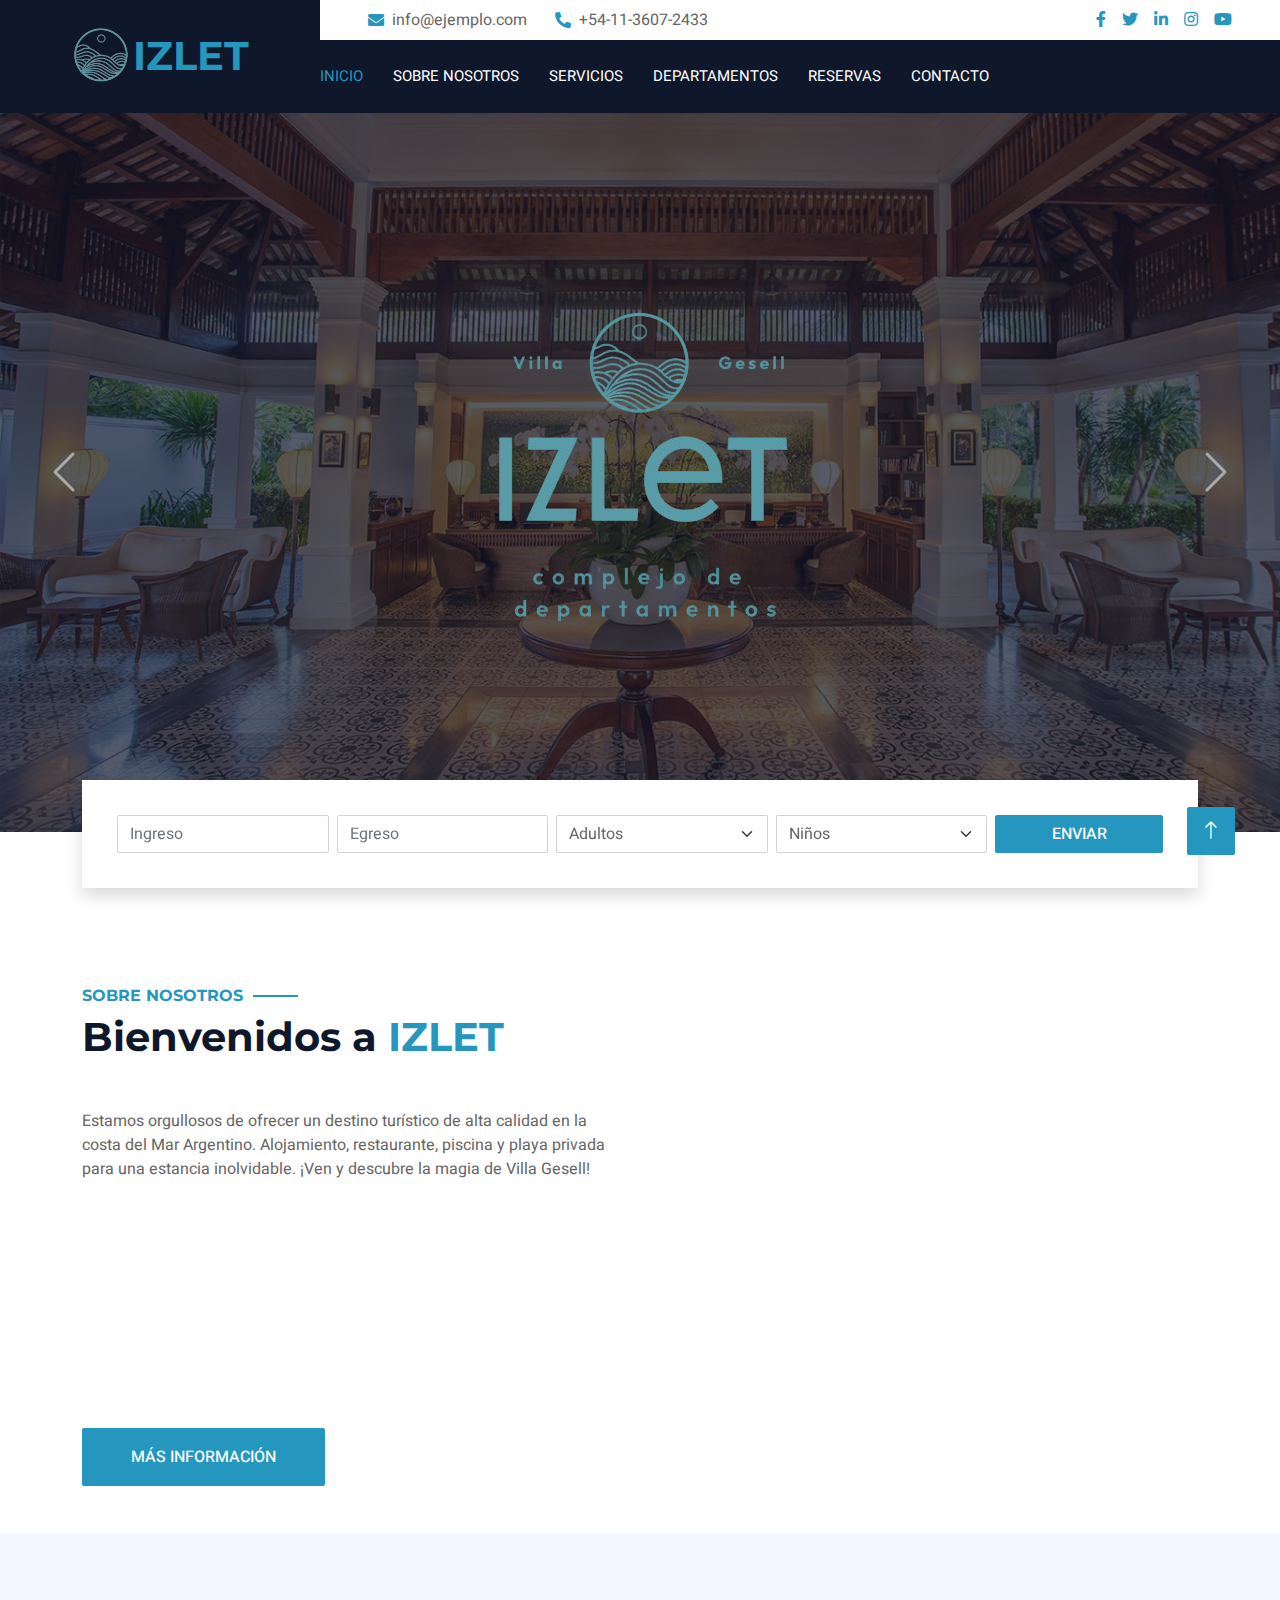
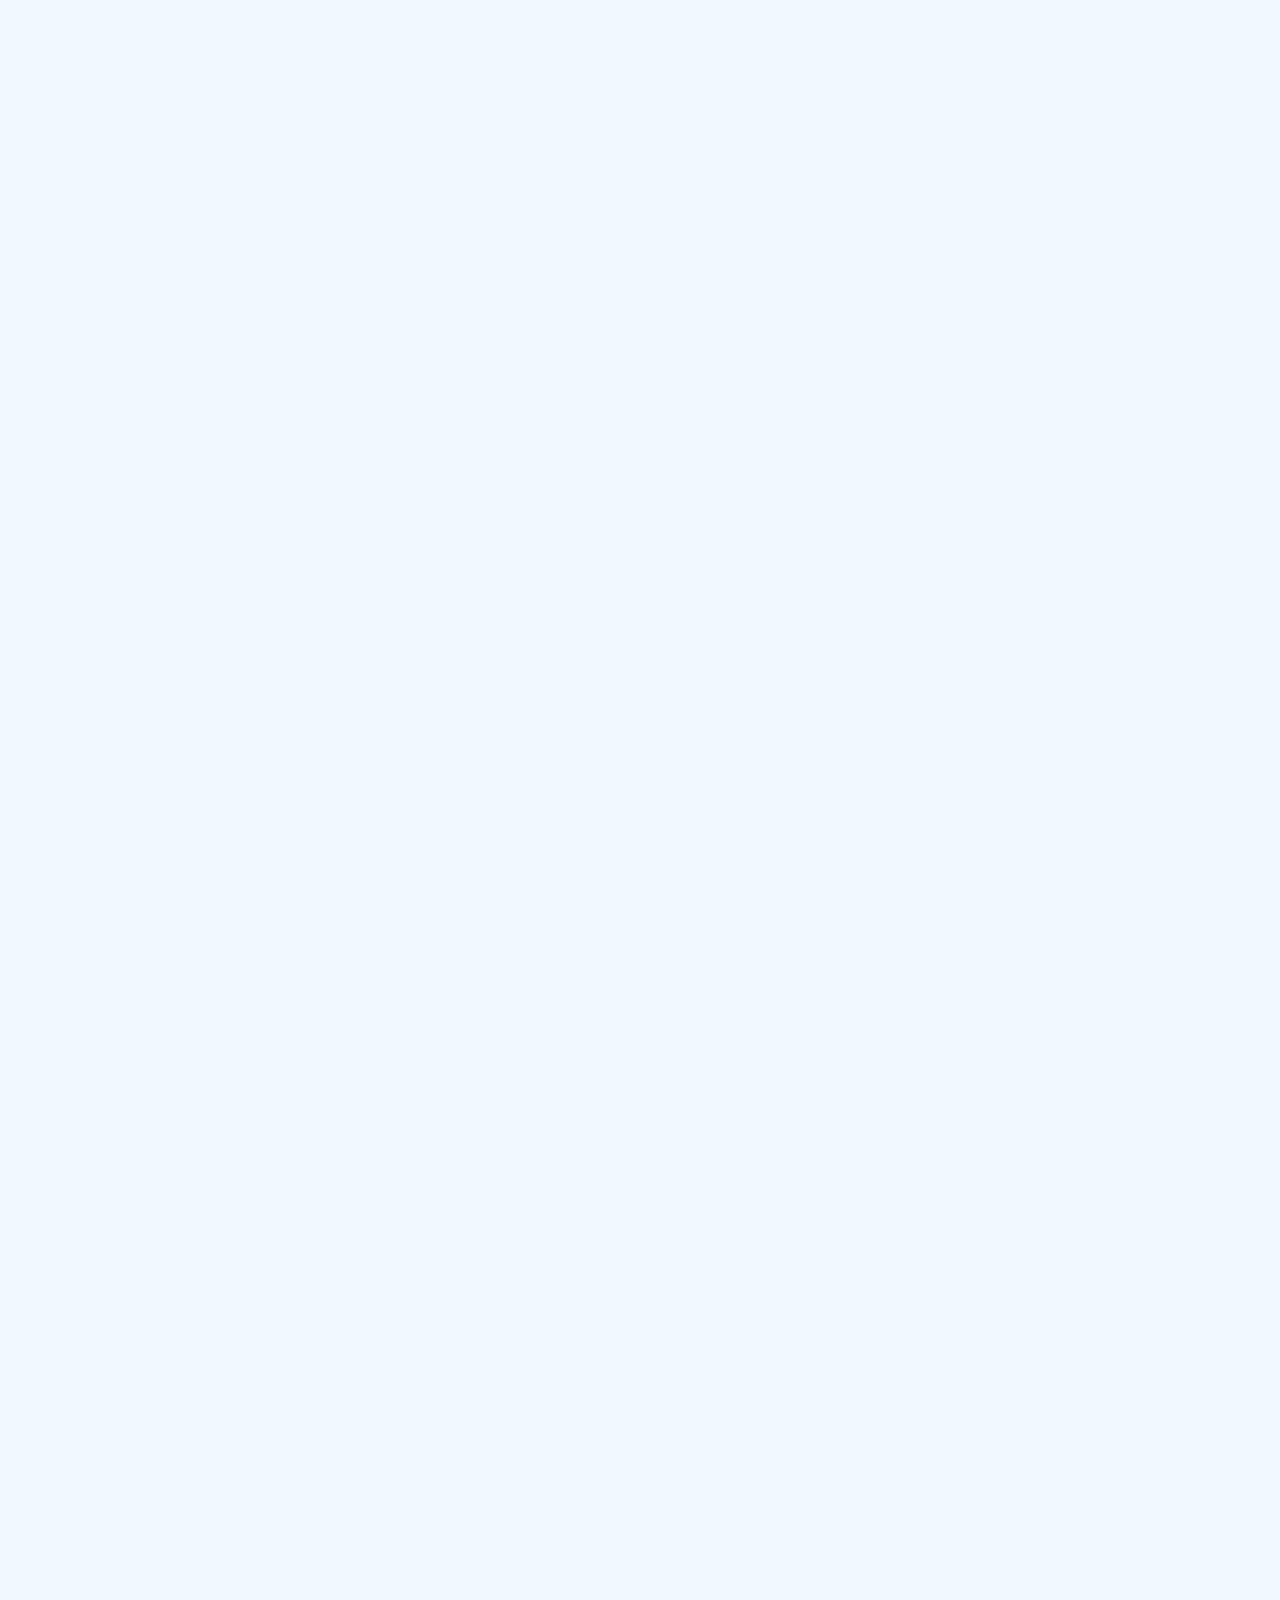
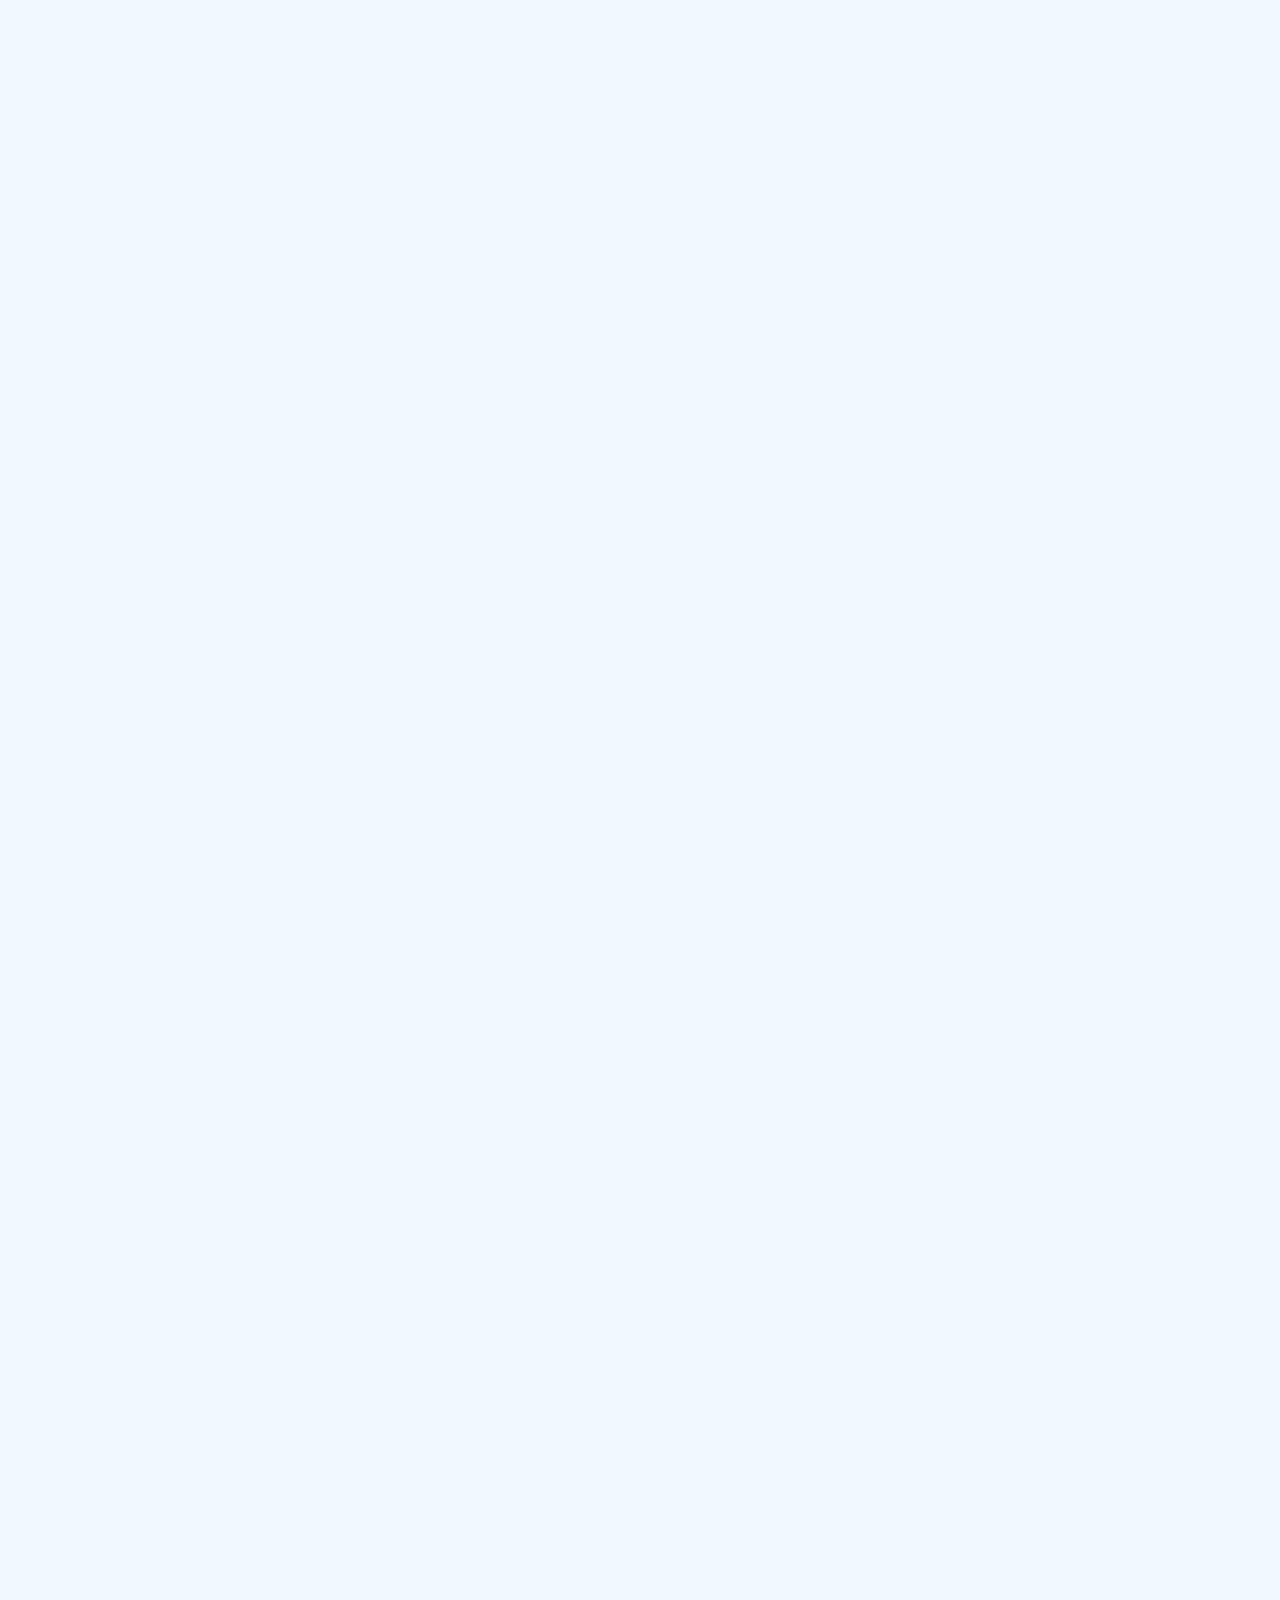
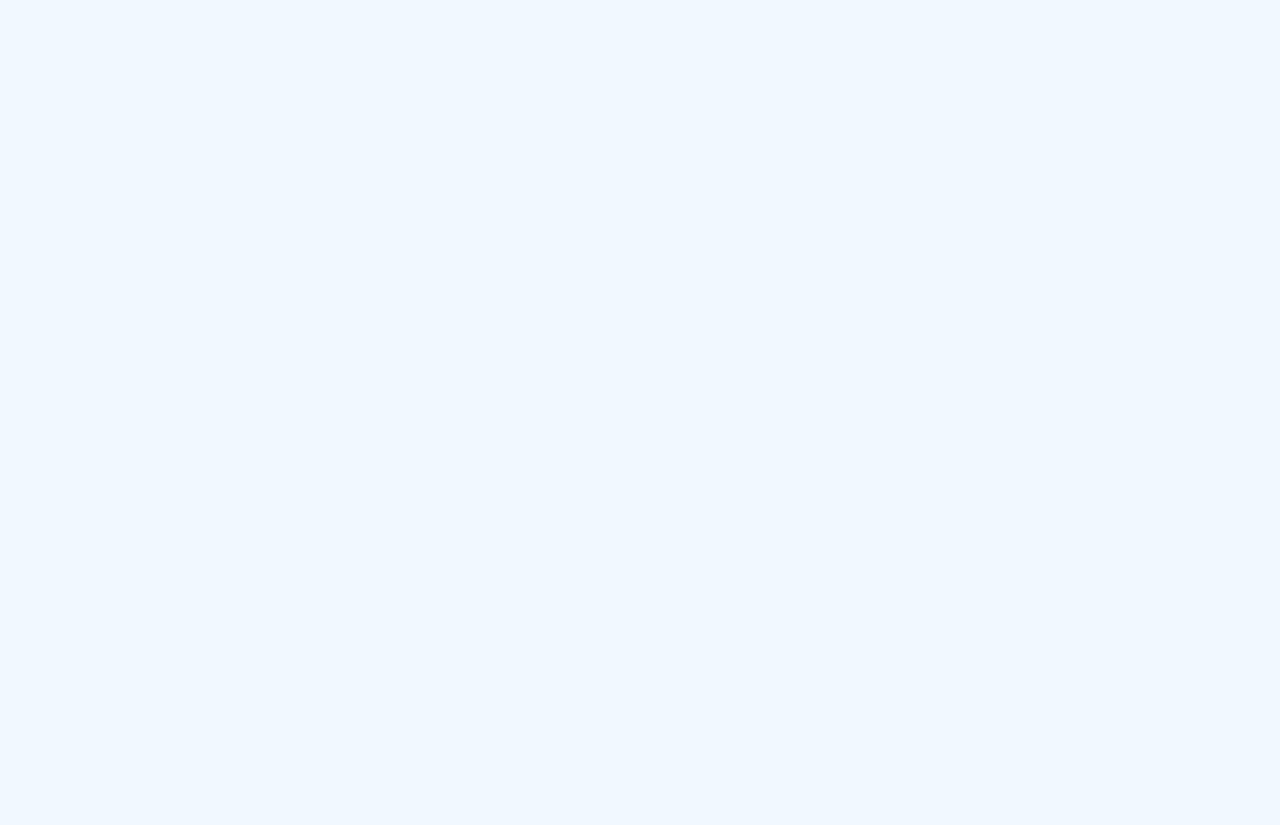
<file: index.html>
<!DOCTYPE html>
<html lang="es">

<head>
    <meta charset="utf-8">
    <title>Izlet Hotel</title>
    <meta content="width=device-width, initial-scale=1.0" name="viewport">
    <meta content="" name="keywords">
    <meta content="" name="description">

    <!-- Favicon -->
    <link href="img/logo_2_sin_texto_ok.png" rel="icon">

    <!-- Google Web Fonts -->
    <link rel="preconnect" href="https://fonts.googleapis.com">
    <link rel="preconnect" href="https://fonts.gstatic.com" crossorigin>
    <link
        href="https://fonts.googleapis.com/css2?family=Heebo:wght@400;500;600;700&family=Montserrat:wght@400;500;600;700&display=swap"
        rel="stylesheet">

    <!-- Icon Font Stylesheet -->
    <link href="https://cdnjs.cloudflare.com/ajax/libs/font-awesome/5.10.0/css/all.min.css" rel="stylesheet">
    <link href="https://cdn.jsdelivr.net/npm/bootstrap-icons@1.4.1/font/bootstrap-icons.css" rel="stylesheet">

    <!-- Libraries Stylesheet -->
    <link href="lib/animate/animate.min.css" rel="stylesheet">
    <link href="lib/owlcarousel/assets/owl.carousel.min.css" rel="stylesheet">
    <link href="lib/tempusdominus/css/tempusdominus-bootstrap-4.min.css" rel="stylesheet" />

    <!-- Customized Bootstrap Stylesheet -->
    <link href="css/bootstrap.min.css" rel="stylesheet">

    <!-- Template Stylesheet -->
    <link href="css/style.css" rel="stylesheet">
</head>

<body>
    <div class="container-xxl bg-white p-0">
        <!-- Spinner Start -->
        <div id="spinner"
            class="show bg-white position-fixed translate-middle w-100 vh-100 top-50 start-50 d-flex align-items-center justify-content-center">
            <div class="spinner-border text-primary" style="width: 3rem; height: 3rem;" role="status">
                <span class="sr-only">Cargando...</span>
            </div>
        </div>
        <!-- Spinner End -->

        <!-- Header Start -->
        <div class="container-fluid bg-dark px-0">
            <div class="row gx-0">
                <div class="col-lg-3 bg-dark d-none d-lg-block">
                    <a href="index.html"
                        class="navbar-brand w-100 h-100 m-0 p-0 d-flex align-items-center justify-content-center">
                        <img src="img/logo_2_sin_texto_ok.png" alt="logo" height="60px">
                        <h1 class="m-0 text-primary text-uppercase">Izlet</h1>
                    </a>
                </div>
                <div class="col-lg-9">
                    <div class="row gx-0 bg-white d-none d-lg-flex">
                        <div class="col-lg-7 px-5 text-start">
                            <div class="h-100 d-inline-flex align-items-center py-2 me-4">
                                <i class="fa fa-envelope text-primary me-2"></i>
                                <p class="mb-0">info@ejemplo.com</p>
                            </div>
                            <div class="h-100 d-inline-flex align-items-center py-2">
                                <i class="fa fa-phone-alt text-primary me-2"></i>
                                <p class="mb-0">+54-11-3607-2433</p>
                            </div>
                        </div>
                        <div class="col-lg-5 px-5 text-end">
                            <div class="d-inline-flex align-items-center py-2">
                                <a class="me-3" href=""><i class="fab fa-facebook-f"></i></a>
                                <a class="me-3" href=""><i class="fab fa-twitter"></i></a>
                                <a class="me-3" href=""><i class="fab fa-linkedin-in"></i></a>
                                <a class="me-3" href=""><i class="fab fa-instagram"></i></a>
                                <a class="" href=""><i class="fab fa-youtube"></i></a>
                            </div>
                        </div>
                    </div>
                    <nav class="navbar navbar-expand-lg bg-dark navbar-dark p-3 p-lg-0">
                        <a href="index.html" class="navbar-brand d-block d-lg-none">
                            <h1 class="m-0 text-primary text-uppercase">Izlet</h1>
                        </a>
                        <button type="button" class="navbar-toggler" data-bs-toggle="collapse"
                            data-bs-target="#navbarCollapse">
                            <span class="navbar-toggler-icon"></span>
                        </button>
                        <div class="collapse navbar-collapse justify-content-between" id="navbarCollapse">
                            <div class="navbar-nav mr-auto py-0">
                                <a href="index.html" class="nav-item nav-link active">Inicio</a>
                                <a href="about.html" class="nav-item nav-link">Sobre Nosotros</a>
                                <a href="service.html" class="nav-item nav-link">Servicios</a>
                                <a href="room.html" class="nav-item nav-link">Departamentos</a>
                                <a href="booking.html" class="nav-item nav-link">Reservas</a>
                                <a href="contact.html" class="nav-item nav-link">Contacto</a>
                            </div>
                        </div>
                    </nav>
                </div>
            </div>
        </div>
        <!-- Header End -->


        <!-- Carousel Start -->
        <div class="container-fluid p-0 mb-5">
            <div id="header-carousel" class="carousel slide" data-bs-ride="carousel">
                <div class="carousel-inner">
                    <div class="carousel-item active">
                        <img class="w-100" src="img/carousel-1.jpg" alt="Image">
                        <div class="carousel-caption d-flex flex-column align-items-center justify-content-center">
                            <div class="container-img d-flex align-items-center justify-content-center">
                                <img class="animated slideInDown img-fluid" id="img-logo"
                                    src="img/logo_1-removebg_ok.png" alt="logo del hotel Izlet">
                            </div>
                        </div>
                    </div>
                    <div class="carousel-item">
                        <img class="w-100" src="img/carousel-2.jpg" alt="Image"> -->
                        <div class="carousel-caption d-flex flex-column align-items-center justify-content-center">
                            <div class="p-3" style="max-width: 700px;">
                                <h6 class="section-title text-white text-uppercase mb-3 animated slideInDown">Villa
                                    Gesell</h6>
                                <h1 class="display-3 text-white mb-4 animated slideInDown">Ven a disfrutar y descanzar
                                </h1>
                                <a href="room.html"
                                    class="btn btn-primary py-md-3 px-md-5 me-3 animated slideInLeft">Nuestros
                                    Departamentos</a>
                                <a href="booking.html"
                                    class="btn btn-light py-md-3 px-md-5 animated slideInRight">Reserve Ahora</a>
                            </div>
                        </div>
                    </div>
                </div>
                <button class="carousel-control-prev" type="button" data-bs-target="#header-carousel"
                    data-bs-slide="prev">
                    <span class="carousel-control-prev-icon" aria-hidden="true"></span>
                    <span class="visually-hidden">Anterior</span>
                </button>
                <button class="carousel-control-next" type="button" data-bs-target="#header-carousel"
                    data-bs-slide="next">
                    <span class="carousel-control-next-icon" aria-hidden="true"></span>
                    <span class="visually-hidden">Siguiente</span>
                </button>
            </div>
        </div>
        <!-- Carousel End


        <!-- Booking Start -->
        <div class="container-fluid booking pb-5 wow fadeIn" data-wow-delay="0.1s">
            <div class="container">
                <div class="bg-white shadow" style="padding: 35px;">
                    <div class="row g-2">
                        <div class="col-md-10">
                            <div class="row g-2">
                                <div class="col-md-3">
                                    <div class="date" id="date1" data-target-input="nearest">
                                        <input type="text" class="form-control datetimepicker-input"
                                            placeholder="Ingreso" data-target="#date1" data-toggle="datetimepicker" />
                                    </div>
                                </div>
                                <div class="col-md-3">
                                    <div class="date" id="date2" data-target-input="nearest">
                                        <input type="text" class="form-control datetimepicker-input"
                                            placeholder="Egreso" data-target="#date2" data-toggle="datetimepicker" />
                                    </div>
                                </div>
                                <div class="col-md-3">
                                    <select class="form-select">
                                        <option selected>Adultos</option>
                                        <option value="1">Adulto 1</option>
                                        <option value="2">Adultos 2</option>
                                        <option value="3">Adultos 3</option>
                                    </select>
                                </div>
                                <div class="col-md-3">
                                    <select class="form-select">
                                        <option selected>Niños</option>
                                        <option value="1">Niño 1</option>
                                        <option value="2">Niños 2</option>
                                        <option value="3">Niños 3</option>
                                    </select>
                                </div>
                            </div>
                        </div>
                        <div class="col-md-2">
                            <button class="btn btn-primary w-100">Enviar</button>
                        </div>
                    </div>
                </div>
            </div>
        </div>
        <!-- Booking End -->


        <!-- About Start -->
        <div class="container-xxl py-5">
            <div class="container">
                <div class="row g-5 align-items-center">
                    <div class="col-lg-6">
                        <h6 class="section-title text-start text-primary text-uppercase">Sobre Nosotros</h6>
                        <h1 class="mb-4">Bienvenidos a <span class="text-primary text-uppercase">Izlet</span></h1>
                        <p class="mb-4">Estamos orgullosos de ofrecer un destino turístico de alta calidad en la costa del Mar Argentino. Alojamiento, restaurante, piscina y playa privada para una estancia inolvidable. ¡Ven y descubre la magia de Villa Gesell!</p>
                        <div class="row g-3 pb-4">
                            <div class="col-sm-4 wow fadeIn" data-wow-delay="0.1s">
                                <div class="border rounded p-1">
                                    <div class="border rounded text-center p-4">
                                        <i class="fa fa-hotel fa-2x text-primary mb-2"></i>
                                        <h2 class="mb-1" data-toggle="counter-up">6</h2>
                                        <p class="mb-0">Deptos.</p>
                                    </div>
                                </div>
                            </div>
                            <div class="col-sm-4 wow fadeIn" data-wow-delay="0.3s">
                                <div class="border rounded p-1">
                                    <div class="border rounded text-center p-4">
                                        <i class="fa fa-users-cog fa-2x text-primary mb-2"></i>
                                        <h2 class="mb-1" data-toggle="counter-up">4</h2>
                                        <p class="mb-0">Empleados</p>
                                    </div>
                                </div>
                            </div>
                            <div class="col-sm-4 wow fadeIn" data-wow-delay="0.5s">
                                <div class="border rounded p-1">
                                    <div class="border rounded text-center p-4">
                                        <i class="fa fa-users fa-2x text-primary mb-2"></i>
                                        <h2 class="mb-1" data-toggle="counter-up">550</h2>
                                        <p class="mb-0">Clientes</p>
                                    </div>
                                </div>
                            </div>
                        </div>
                        <a class="btn btn-primary py-3 px-5 mt-2" href="about.html">Más información</a>
                    </div>
                    <div class="col-lg-6">
                        <div class="row g-3">
                            <div class="col-6 text-end">
                                <img class="img-fluid rounded w-75 wow zoomIn" data-wow-delay="0.1s" src="img/about-1.jpg" style="margin-top: 25%;">
                            </div>
                            <div class="col-6 text-start">
                                <img class="img-fluid rounded w-100 wow zoomIn" data-wow-delay="0.3s" src="img/about-2.jpg">
                            </div>
                            <div class="col-6 text-end">
                                <img class="img-fluid rounded w-50 wow zoomIn" data-wow-delay="0.5s" src="img/about-3.jpg">
                            </div>
                            <div class="col-6 text-start">
                                <img class="img-fluid rounded w-75 wow zoomIn" data-wow-delay="0.7s" src="img/about-4.jpg">
                            </div>
                        </div>
                    </div>
                </div>
            </div>
        </div>
    </div>
    <!-- About End -->


    <!-- Room Start -->
    <div class="container-xxl py-5">
        <div class="container">
            <div class="text-center wow fadeInUp" data-wow-delay="0.1s">
                <h6 class="section-title text-center text-primary text-uppercase">Departamentos</h6>
                <h1 class="mb-5">Explore Nuestros <span class="text-primary text-uppercase">Departamentos</span>
                </h1>
            </div>
            <div class="row g-4">
                <div class="col-lg-4 col-md-6 wow fadeInUp" data-wow-delay="0.1s">
                    <div class="room-item shadow rounded overflow-hidden">
                        <div class="position-relative">
                            <img class="img-fluid" src="img/room-1.jpg" alt="">
                            <small
                                class="position-absolute start-0 top-100 translate-middle-y bg-primary text-white rounded py-1 px-3 ms-4">$100/Noche</small>
                        </div>
                        <div class="p-4 mt-2">
                            <div class="d-flex justify-content-between mb-3">
                                <h5 class="mb-0">Junior Suite</h5>
                                <div class="ps-2">
                                    <small class="fa fa-star text-primary"></small>
                                    <small class="fa fa-star text-primary"></small>
                                    <small class="fa fa-star text-primary"></small>
                                    <small class="fa fa-star text-primary"></small>
                                    <small class="fa fa-star text-primary"></small>
                                </div>
                            </div>
                            <div class="d-flex mb-3">
                                <small class="border-end me-3 pe-3"><i class="fa fa-bed text-primary me-2"></i>3
                                    Camas</small>
                                <small class="border-end me-3 pe-3"><i class="fa fa-bath text-primary me-2"></i>2
                                    Baños</small>
                                <small><i class="fa fa-wifi text-primary me-2"></i>Wifi</small>
                            </div>
                            <p class="text-body mb-3">Erat ipsum justo amet duo et elitr dolor, est duo duo eos
                                lorem sed diam stet diam sed stet lorem.</p>
                            <div class="d-flex justify-content-between">
                                <a class="btn btn-sm btn-primary rounded py-2 px-4" href="">Más información</a>
                                <a class="btn btn-sm btn-dark rounded py-2 px-4" href="">Reserva ahora</a>
                            </div>
                        </div>
                    </div>
                </div>
                <div class="col-lg-4 col-md-6 wow fadeInUp" data-wow-delay="0.3s">
                    <div class="room-item shadow rounded overflow-hidden">
                        <div class="position-relative">
                            <img class="img-fluid" src="img/room-2.jpg" alt="">
                            <small
                                class="position-absolute start-0 top-100 translate-middle-y bg-primary text-white rounded py-1 px-3 ms-4">$100/Noche</small>
                        </div>
                        <div class="p-4 mt-2">
                            <div class="d-flex justify-content-between mb-3">
                                <h5 class="mb-0">Executive Suite</h5>
                                <div class="ps-2">
                                    <small class="fa fa-star text-primary"></small>
                                    <small class="fa fa-star text-primary"></small>
                                    <small class="fa fa-star text-primary"></small>
                                    <small class="fa fa-star text-primary"></small>
                                    <small class="fa fa-star text-primary"></small>
                                </div>
                            </div>
                            <div class="d-flex mb-3">
                                <small class="border-end me-3 pe-3"><i class="fa fa-bed text-primary me-2"></i>3
                                    Camas</small>
                                <small class="border-end me-3 pe-3"><i class="fa fa-bath text-primary me-2"></i>2
                                    Baños</small>
                                <small><i class="fa fa-wifi text-primary me-2"></i>Wifi</small>
                            </div>
                            <p class="text-body mb-3">Erat ipsum justo amet duo et elitr dolor, est duo duo eos
                                lorem sed diam stet diam sed stet lorem.</p>
                            <div class="d-flex justify-content-between">
                                <a class="btn btn-sm btn-primary rounded py-2 px-4" href="">Más información</a>
                                <a class="btn btn-sm btn-dark rounded py-2 px-4" href="">Reserva ahora</a>
                            </div>
                        </div>
                    </div>
                </div>
                <div class="col-lg-4 col-md-6 wow fadeInUp" data-wow-delay="0.6s">
                    <div class="room-item shadow rounded overflow-hidden">
                        <div class="position-relative">
                            <img class="img-fluid" src="img/room-3.jpg" alt="">
                            <small
                                class="position-absolute start-0 top-100 translate-middle-y bg-primary text-white rounded py-1 px-3 ms-4">$100/Noche</small>
                        </div>
                        <div class="p-4 mt-2">
                            <div class="d-flex justify-content-between mb-3">
                                <h5 class="mb-0">Super Deluxe</h5>
                                <div class="ps-2">
                                    <small class="fa fa-star text-primary"></small>
                                    <small class="fa fa-star text-primary"></small>
                                    <small class="fa fa-star text-primary"></small>
                                    <small class="fa fa-star text-primary"></small>
                                    <small class="fa fa-star text-primary"></small>
                                </div>
                            </div>
                            <div class="d-flex mb-3">
                                <small class="border-end me-3 pe-3"><i class="fa fa-bed text-primary me-2"></i>3
                                    Camas</small>
                                <small class="border-end me-3 pe-3"><i class="fa fa-bath text-primary me-2"></i>2
                                    Baños</small>
                                <small><i class="fa fa-wifi text-primary me-2"></i>Wifi</small>
                            </div>
                            <p class="text-body mb-3">Erat ipsum justo amet duo et elitr dolor, est duo duo eos
                                lorem sed diam stet diam sed stet lorem.</p>
                            <div class="d-flex justify-content-between">
                                <a class="btn btn-sm btn-primary rounded py-2 px-4" href="">Más información</a>
                                <a class="btn btn-sm btn-dark rounded py-2 px-4" href="">Reserva ahora</a>
                            </div>
                        </div>
                    </div>
                </div>
            </div>
        </div>
    </div>
    <!-- Room End -->


    <!-- Video Start -->
    <div class="container-xxl py-5 px-0 wow zoomIn" data-wow-delay="0.1s">
        <div class="row g-0">
            <div class="col-md-6 bg-dark d-flex align-items-center">
                <div class="p-5">
                    <h6 class="section-title text-start text-white text-uppercase mb-3">Disfrute sus vacaciones</h6>
                    <h1 class="text-white mb-4">Venga a disfrutar, y a descanzar</h1>
                    <p class="text-white mb-4">Tempor erat elitr rebum at clita. Diam dolor diam ipsum sit. Aliqu
                        diam amet diam et eos. Clita erat ipsum et lorem et sit, sed stet lorem sit clita duo justo
                        magna dolore erat amet</p>
                    <a href="" class="btn btn-primary py-md-3 px-md-5 me-3">Departamentos</a>
                    <a href="" class="btn btn-light py-md-3 px-md-5">Reserve ahora</a>
                </div>
            </div>
            <div class="col-md-6">
                <div class="video">
                    <button type="button" class="btn-play" data-bs-toggle="modal"
                        data-src="https://www.youtube.com/embed/DWRcNpR6Kdc" data-bs-target="#videoModal">
                        <span></span>
                    </button>
                </div>
            </div>
        </div>
    </div>

    <div class="modal fade" id="videoModal" tabindex="-1" aria-labelledby="exampleModalLabel" aria-hidden="true">
        <div class="modal-dialog">
            <div class="modal-content rounded-0">
                <div class="modal-header">
                    <h5 class="modal-title" id="exampleModalLabel">Youtube Video</h5>
                    <button type="button" class="btn-close" data-bs-dismiss="modal" aria-label="Close"></button>
                </div>
                <div class="modal-body">
                    <!-- 16:9 aspect ratio -->
                    <div class="ratio ratio-16x9">
                        <iframe class="embed-responsive-item" src="" id="video" allowfullscreen
                            allowscriptaccess="always" allow="autoplay"></iframe>
                    </div>
                </div>
            </div>
        </div>
    </div>
    <!-- Video Start -->


    <!-- Service Start -->
    <div class="container-xxl py-5">
        <div class="container">
            <div class="text-center wow fadeInUp" data-wow-delay="0.1s">
                <h6 class="section-title text-center text-primary text-uppercase">Nuestros Servicios</h6>
                <h1 class="mb-5">Explora nuestros <span class="text-primary text-uppercase">Servicios</span></h1>
            </div>
            <div class="row g-4">
                <div class="col-lg-4 col-md-6 wow fadeInUp" data-wow-delay="0.1s">
                    <a class="service-item rounded" href="">
                        <div class="service-icon bg-transparent border rounded p-1">
                            <div class="w-100 h-100 border rounded d-flex align-items-center justify-content-center">
                                <i class="fa fa-hotel fa-2x text-primary"></i>
                            </div>
                        </div>
                        <h5 class="mb-3">Departamentos</h5>
                        <p class="text-body mb-0">Erat ipsum justo amet duo et elitr dolor, est duo duo eos lorem
                            sed diam stet diam sed stet lorem.</p>
                    </a>
                </div>
                <div class="col-lg-4 col-md-6 wow fadeInUp" data-wow-delay="0.2s">
                    <a class="service-item rounded" href="">
                        <div class="service-icon bg-transparent border rounded p-1">
                            <div class="w-100 h-100 border rounded d-flex align-items-center justify-content-center">
                                <i class="fa fa-utensils fa-2x text-primary"></i>
                            </div>
                        </div>
                        <h5 class="mb-3">Desayunos</h5>
                        <p class="text-body mb-0">Erat ipsum justo amet duo et elitr dolor, est duo duo eos lorem
                            sed diam stet diam sed stet lorem.</p>
                    </a>
                </div>
                <div class="col-lg-4 col-md-6 wow fadeInUp" data-wow-delay="0.4s">
                    <a class="service-item rounded" href="">
                        <div class="service-icon bg-transparent border rounded p-1">
                            <div class="w-100 h-100 border rounded d-flex align-items-center justify-content-center">
                                <i class="fa fa-dice fa-2x text-primary"></i>
                            </div>
                        </div>
                        <h5 class="mb-3">Sala de Juegos</h5>
                        <p class="text-body mb-0">Erat ipsum justo amet duo et elitr dolor, est duo duo eos lorem
                            sed diam stet diam sed stet lorem.</p>
                    </a>
                </div>
                <div class="col-lg-4 col-md-6 wow fadeInUp" data-wow-delay="0.5s">
                    <a class="service-item rounded" href="">
                        <div class="service-icon bg-transparent border rounded p-1">
                            <div class="w-100 h-100 border rounded d-flex align-items-center justify-content-center">
                                <i class="fa fa-glass-cheers fa-2x text-primary"></i>
                            </div>
                        </div>
                        <h5 class="mb-3">Eventos</h5>
                        <p class="text-body mb-0">Erat ipsum justo amet duo et elitr dolor, est duo duo eos lorem
                            sed diam stet diam sed stet lorem.</p>
                    </a>
                </div>
                <div class="col-lg-4 col-md-6 wow fadeInUp" data-wow-delay="0.6s">
                    <a class="service-item rounded" href="">
                        <div class="service-icon bg-transparent border rounded p-1">
                            <div class="w-100 h-100 border rounded d-flex align-items-center justify-content-center">
                                <i class="fa fa-swimming-pool fa-2x text-primary"></i>
                            </div>
                        </div>
                        <h5 class="mb-3">Pileta de natación</h5>
                        <p class="text-body mb-0">Erat ipsum justo amet duo et elitr dolor, est duo duo eos lorem
                            sed diam stet diam sed stet lorem.</p>
                    </a>
                </div>
            </div>
        </div>
    </div>
    <!-- Service End -->


    <!-- Testimonial Start -->
    <div class="container-xxl testimonial my-5 py-5 bg-dark wow zoomIn" data-wow-delay="0.1s">
        <div class="container">
            <div class="owl-carousel testimonial-carousel py-5">
                <div class="testimonial-item position-relative bg-white rounded overflow-hidden">
                    <p>Tempor stet labore dolor clita stet diam amet ipsum dolor duo ipsum rebum stet dolor amet
                        diam stet. Est stet ea lorem amet est kasd kasd et erat magna eos</p>
                    <div class="d-flex align-items-center">
                        <img class="img-fluid flex-shrink-0 rounded" src="img/testimonial-1.jpg"
                            style="width: 45px; height: 45px;">
                        <div class="ps-3">
                            <h6 class="fw-bold mb-1">Client Name</h6>
                            <small>Profession</small>
                        </div>
                    </div>
                    <i class="fa fa-quote-right fa-3x text-primary position-absolute end-0 bottom-0 me-4 mb-n1"></i>
                </div>
                <div class="testimonial-item position-relative bg-white rounded overflow-hidden">
                    <p>Tempor stet labore dolor clita stet diam amet ipsum dolor duo ipsum rebum stet dolor amet
                        diam stet. Est stet ea lorem amet est kasd kasd et erat magna eos</p>
                    <div class="d-flex align-items-center">
                        <img class="img-fluid flex-shrink-0 rounded" src="img/testimonial-2.jpg"
                            style="width: 45px; height: 45px;">
                        <div class="ps-3">
                            <h6 class="fw-bold mb-1">Client Name</h6>
                            <small>Profession</small>
                        </div>
                    </div>
                    <i class="fa fa-quote-right fa-3x text-primary position-absolute end-0 bottom-0 me-4 mb-n1"></i>
                </div>
                <div class="testimonial-item position-relative bg-white rounded overflow-hidden">
                    <p>Tempor stet labore dolor clita stet diam amet ipsum dolor duo ipsum rebum stet dolor amet
                        diam stet. Est stet ea lorem amet est kasd kasd et erat magna eos</p>
                    <div class="d-flex align-items-center">
                        <img class="img-fluid flex-shrink-0 rounded" src="img/testimonial-3.jpg"
                            style="width: 45px; height: 45px;">
                        <div class="ps-3">
                            <h6 class="fw-bold mb-1">Client Name</h6>
                            <small>Profession</small>
                        </div>
                    </div>
                    <i class="fa fa-quote-right fa-3x text-primary position-absolute end-0 bottom-0 me-4 mb-n1"></i>
                </div>
            </div>
        </div>
    </div>
    <!-- Testimonial End -->


    <!-- Team Start -->
    <div class="container-xxl py-5">
        <div class="container">
            <div class="text-center wow fadeInUp" data-wow-delay="0.1s">
                <h6 class="section-title text-center text-primary text-uppercase">Nuestro Equipo</h6>
                <h1 class="mb-5">Conoce nuestro <span class="text-primary text-uppercase">Staffs</span></h1>
            </div>
            <div class="row g-4">
                <div class="col-lg-3 col-md-6 wow fadeInUp" data-wow-delay="0.1s">
                    <div class="rounded shadow overflow-hidden">
                        <div class="position-relative">
                            <img class="img-fluid" src="img/team-1.jpg" alt="">
                            <div class="position-absolute start-50 top-100 translate-middle d-flex align-items-center">
                                <a class="btn btn-square btn-primary mx-1" href=""><i class="fab fa-facebook-f"></i></a>
                                <a class="btn btn-square btn-primary mx-1" href=""><i class="fab fa-twitter"></i></a>
                                <a class="btn btn-square btn-primary mx-1" href=""><i class="fab fa-instagram"></i></a>
                            </div>
                        </div>
                        <div class="text-center p-4 mt-3">
                            <h5 class="fw-bold mb-0">Nombre</h5>
                            <small>Cargo</small>
                        </div>
                    </div>
                </div>
                <div class="col-lg-3 col-md-6 wow fadeInUp" data-wow-delay="0.3s">
                    <div class="rounded shadow overflow-hidden">
                        <div class="position-relative">
                            <img class="img-fluid" src="img/team-2.jpg" alt="">
                            <div class="position-absolute start-50 top-100 translate-middle d-flex align-items-center">
                                <a class="btn btn-square btn-primary mx-1" href=""><i class="fab fa-facebook-f"></i></a>
                                <a class="btn btn-square btn-primary mx-1" href=""><i class="fab fa-twitter"></i></a>
                                <a class="btn btn-square btn-primary mx-1" href=""><i class="fab fa-instagram"></i></a>
                            </div>
                        </div>
                        <div class="text-center p-4 mt-3">
                            <h5 class="fw-bold mb-0">Nombre</h5>
                            <small>Cargo</small>
                        </div>
                    </div>
                </div>
                <div class="col-lg-3 col-md-6 wow fadeInUp" data-wow-delay="0.5s">
                    <div class="rounded shadow overflow-hidden">
                        <div class="position-relative">
                            <img class="img-fluid" src="img/team-3.jpg" alt="">
                            <div class="position-absolute start-50 top-100 translate-middle d-flex align-items-center">
                                <a class="btn btn-square btn-primary mx-1" href=""><i class="fab fa-facebook-f"></i></a>
                                <a class="btn btn-square btn-primary mx-1" href=""><i class="fab fa-twitter"></i></a>
                                <a class="btn btn-square btn-primary mx-1" href=""><i class="fab fa-instagram"></i></a>
                            </div>
                        </div>
                        <div class="text-center p-4 mt-3">
                            <h5 class="fw-bold mb-0">Nombre</h5>
                            <small>Cargo</small>
                        </div>
                    </div>
                </div>
                <div class="col-lg-3 col-md-6 wow fadeInUp" data-wow-delay="0.7s">
                    <div class="rounded shadow overflow-hidden">
                        <div class="position-relative">
                            <img class="img-fluid" src="img/team-4.jpg" alt="">
                            <div class="position-absolute start-50 top-100 translate-middle d-flex align-items-center">
                                <a class="btn btn-square btn-primary mx-1" href=""><i class="fab fa-facebook-f"></i></a>
                                <a class="btn btn-square btn-primary mx-1" href=""><i class="fab fa-twitter"></i></a>
                                <a class="btn btn-square btn-primary mx-1" href=""><i class="fab fa-instagram"></i></a>
                            </div>
                        </div>
                        <div class="text-center p-4 mt-3">
                            <h5 class="fw-bold mb-0">Nombre</h5>
                            <small>Cargo</small>
                        </div>
                    </div>
                </div>
            </div>
        </div>
    </div>
    <!-- Team End -->


    <!-- Newsletter Start -->
    <div class="container newsletter mt-5 wow fadeIn" data-wow-delay="0.1s">
        <div class="row justify-content-center">
            <div class="col-lg-10 border rounded p-1">
                <div class="border rounded text-center p-1">
                    <div class="bg-white rounded text-center p-5">
                        <h4 class="mb-4">Subscribase a nuestro <span class="text-primary text-uppercase">Newsletter</span></h4>
                        <div class="position-relative mx-auto" style="max-width: 400px;">
                            <input class="form-control w-100 py-3 ps-4 pe-5" type="text" placeholder="Email">
                            <button type="button" class="btn btn-primary py-2 px-3 position-absolute top-0 end-0 mt-2 me-2">Enviar</button>
                        </div>
                    </div>
                </div>
            </div>
        </div>
    </div>
    <!-- Newsletter Start -->


    <!-- Footer Start -->
    <div class="container-fluid bg-dark text-light footer wow fadeIn" data-wow-delay="0.1s">
        <div class="container pb-5">
            <div class="row g-5">
                <div class="col-md-6 col-lg-4">
                    <div class="bg-primary rounded p-4">
                        <img id="logo_footer" src="img/logo_1-removebg_ok.png" alt="imagen del logo de Izlet">
                    </div>
                </div>
                <div class="col-md-6 col-lg-3">
                    <h6 class="section-title text-start text-primary text-uppercase mb-4">Contacto</h6>
                    <p class="mb-2"><i class="fa fa-map-marker-alt me-3"></i>P.º 146 625, B7165 Villa Gesell,
                        Provincia de Buenos Aires</p>
                    <p class="mb-2"><i class="fa fa-phone-alt me-3"></i>+54-11-3607-2433</p>
                    <p class="mb-2"><i class="fa fa-envelope me-3"></i>info@example.com</p>
                    <div class="d-flex pt-2">
                        <a class="btn btn-outline-light btn-social" href=""><i class="fab fa-twitter"></i></a>
                        <a class="btn btn-outline-light btn-social" href=""><i class="fab fa-facebook-f"></i></a>
                        <a class="btn btn-outline-light btn-social" href=""><i class="fab fa-youtube"></i></a>
                        <a class="btn btn-outline-light btn-social" href=""><i class="fab fa-linkedin-in"></i></a>
                    </div>
                </div>
                <div class="col-lg-5 col-md-12">
                    <div class="row gy-5 g-4">
                        <div class="col-md-6">
                            <h6 class="section-title text-start text-primary text-uppercase mb-4">Compania</h6>
                            <a class="btn btn-link" href="about.html">Sobre Nosotros</a>
                            <a class="btn btn-link" href="contact.html">Contactanos</a>
                        </div>
                        <div class="col-md-6">
                            <h6 class="section-title text-start text-primary text-uppercase mb-4">Servicios</h6>
                            <a class="btn btn-link" href="">Desayunos</a>
                            <a class="btn btn-link" href="">Sala de Juegos</a>
                            <a class="btn btn-link" href="">Eventos</a>
                            <a class="btn btn-link" href="">Picina</a>
                        </div>
                    </div>
                </div>
            </div>
        </div>
        <div class="container">
            <div class="copyright">
                <div class="row">
                    <div class="col-md-6 text-center text-md-start mb-3 mb-md-0">
                        &copy; <a class="border-bottom" href="#">Izlet</a>, All Right Reserved.
                        
                        Designed By <a class="border-bottom" href="https://jmidev.netlify.app/">JmiDev</a>
                    </div>
                    
                </div>
            </div>
        </div>
    </div>
    <!-- Footer End -->


    <!-- Back to Top -->
    <a href="#" class="btn btn-lg btn-primary btn-lg-square back-to-top"><i class="bi bi-arrow-up"></i></a>
    </div>

    <!-- JavaScript Libraries -->
    <script src="https://code.jquery.com/jquery-3.4.1.min.js"></script>
    <script src="https://cdn.jsdelivr.net/npm/bootstrap@5.0.0/dist/js/bootstrap.bundle.min.js"></script>
    <script src="lib/wow/wow.min.js"></script>
    <script src="lib/easing/easing.min.js"></script>
    <script src="lib/waypoints/waypoints.min.js"></script>
    <script src="lib/counterup/counterup.min.js"></script>
    <script src="lib/owlcarousel/owl.carousel.min.js"></script>
    <script src="lib/tempusdominus/js/moment.min.js"></script>
    <script src="lib/tempusdominus/js/moment-timezone.min.js"></script>
    <script src="lib/tempusdominus/js/tempusdominus-bootstrap-4.min.js"></script>

    <!-- Template Javascript -->
    <script src="js/main.js"></script>
</body>

</html>
</file>
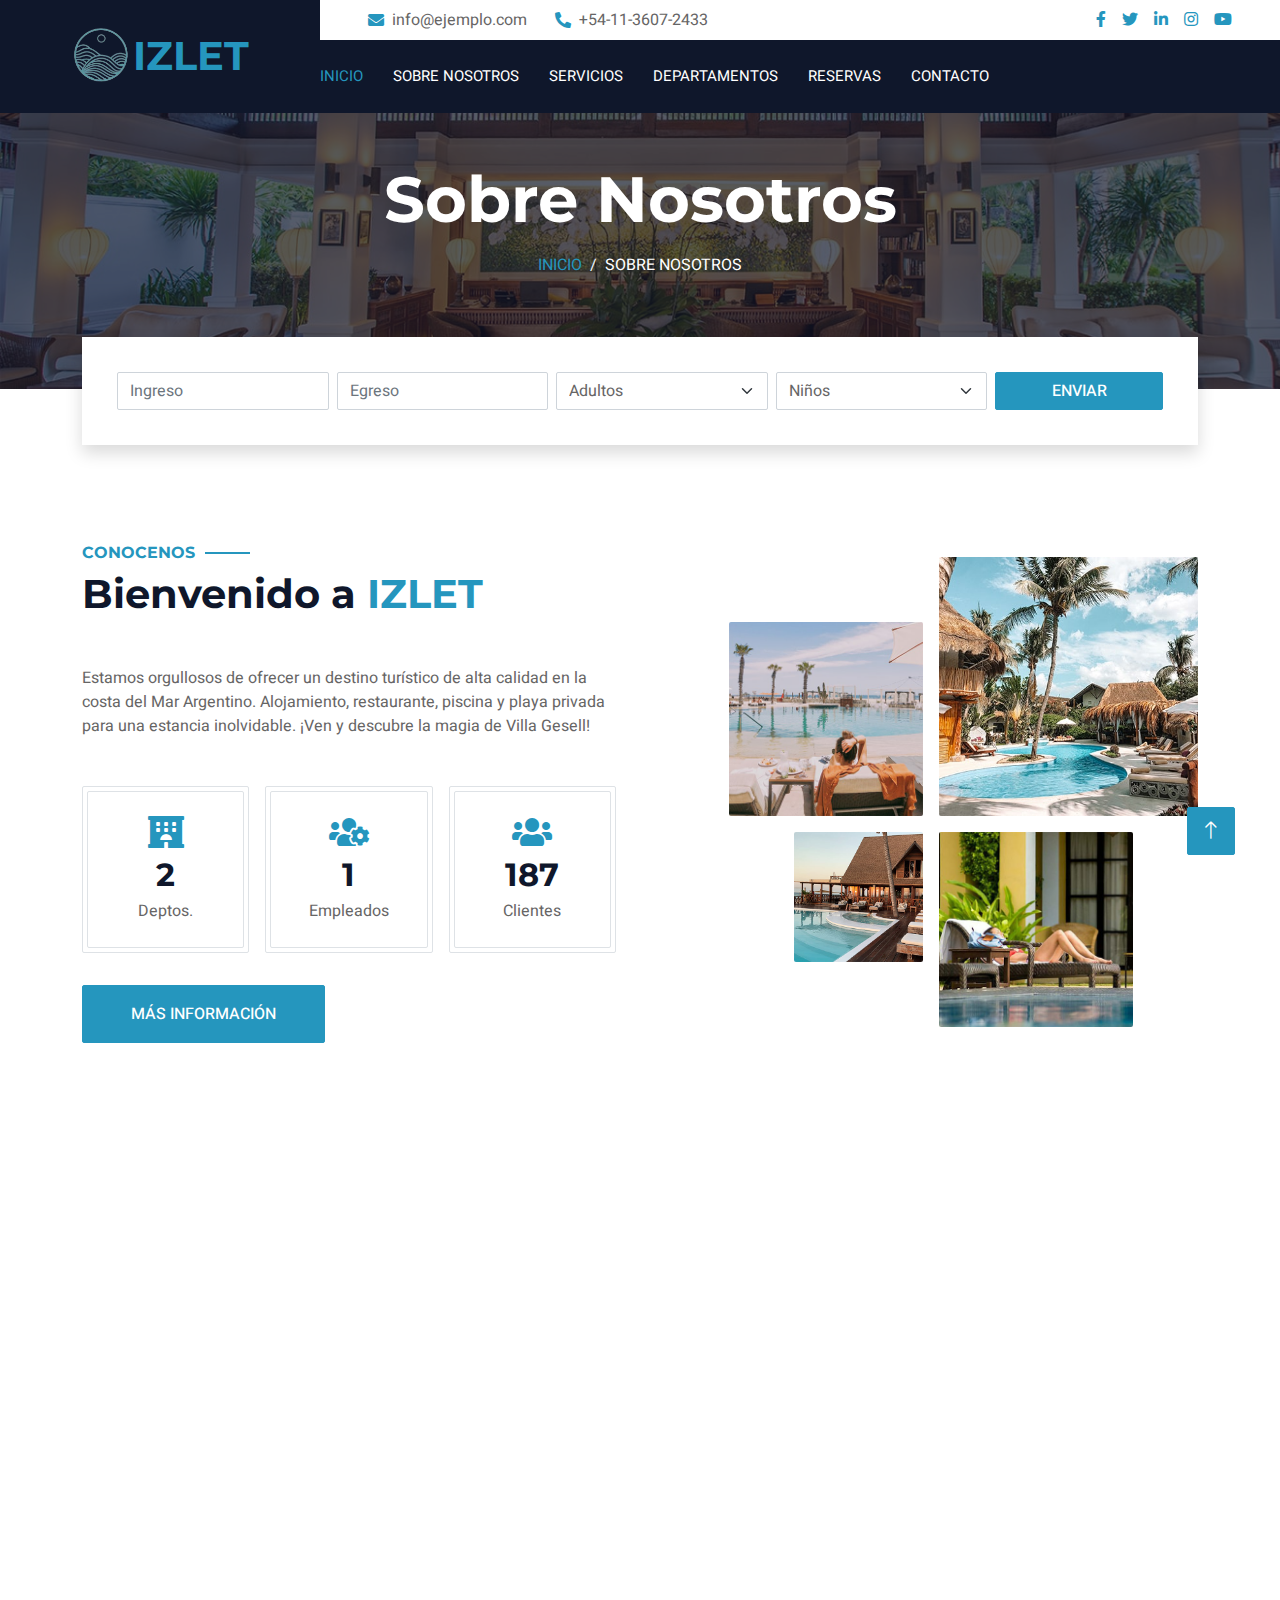
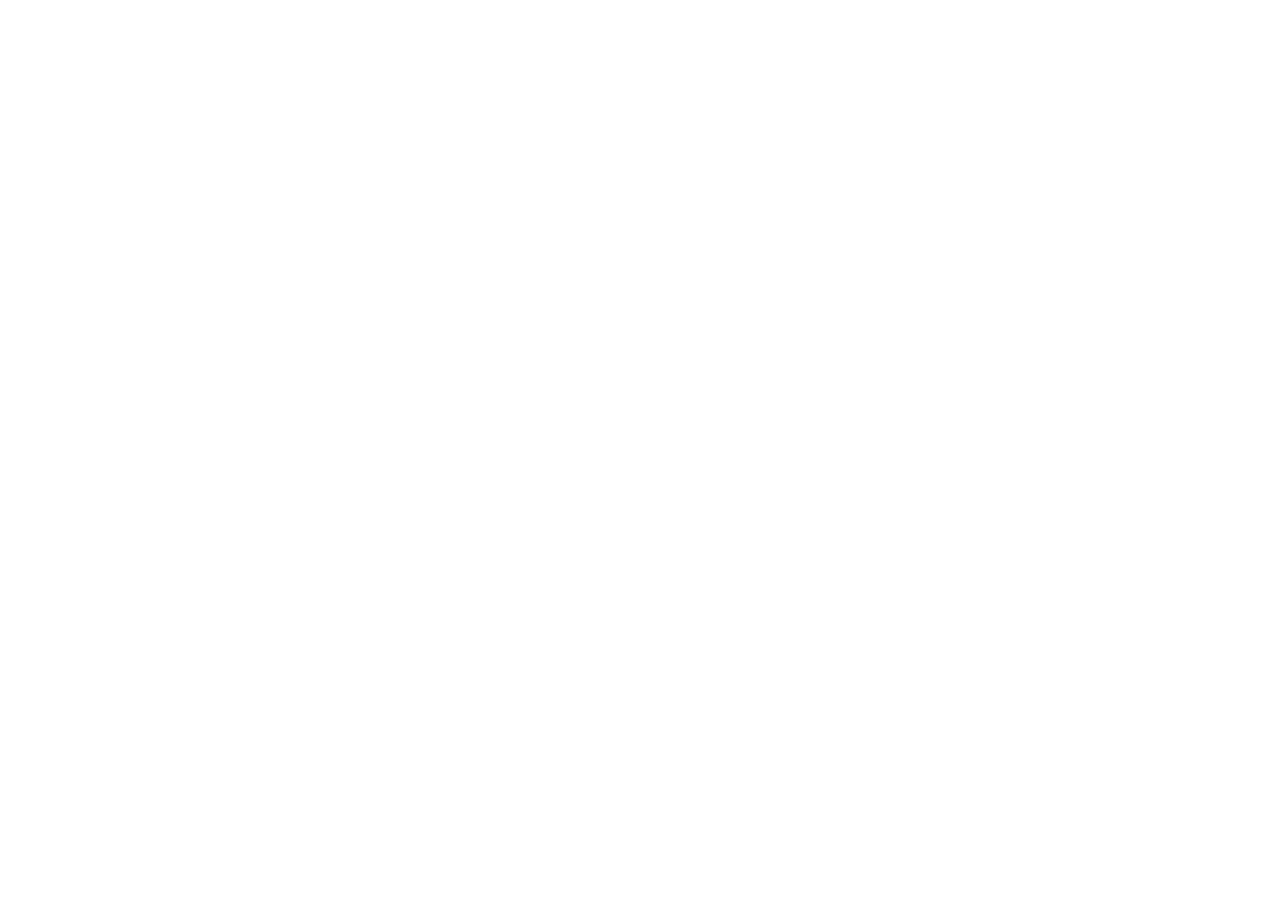
<file: about.html>
<!DOCTYPE html>
<html lang="es">

<head>
    <meta charset="utf-8">
    <title>Izlet Hotel<</title>
    <meta content="width=device-width, initial-scale=1.0" name="viewport">
    <meta content="" name="keywords">
    <meta content="" name="description">

    <!-- Favicon -->
    <link href="img/logo_2_sin_texto_ok.png" rel="icon">

    <!-- Google Web Fonts -->
    <link rel="preconnect" href="https://fonts.googleapis.com">
    <link rel="preconnect" href="https://fonts.gstatic.com" crossorigin>
    <link href="https://fonts.googleapis.com/css2?family=Heebo:wght@400;500;600;700&family=Montserrat:wght@400;500;600;700&display=swap" rel="stylesheet">  

    <!-- Icon Font Stylesheet -->
    <link href="https://cdnjs.cloudflare.com/ajax/libs/font-awesome/5.10.0/css/all.min.css" rel="stylesheet">
    <link href="https://cdn.jsdelivr.net/npm/bootstrap-icons@1.4.1/font/bootstrap-icons.css" rel="stylesheet">

    <!-- Libraries Stylesheet -->
    <link href="lib/animate/animate.min.css" rel="stylesheet">
    <link href="lib/owlcarousel/assets/owl.carousel.min.css" rel="stylesheet">
    <link href="lib/tempusdominus/css/tempusdominus-bootstrap-4.min.css" rel="stylesheet" />

    <!-- Customized Bootstrap Stylesheet -->
    <link href="css/bootstrap.min.css" rel="stylesheet">

    <!-- Template Stylesheet -->
    <link href="css/style.css" rel="stylesheet">
</head>

<body>
    <div class="container-xxl bg-white p-0">
        <!-- Spinner Start -->
        <div id="spinner"
            class="show bg-white position-fixed translate-middle w-100 vh-100 top-50 start-50 d-flex align-items-center justify-content-center">
            <div class="spinner-border text-primary" style="width: 3rem; height: 3rem;" role="status">
                <span class="sr-only">Cargando...</span>
            </div>
        </div>
        <!-- Spinner End -->

        <!-- Header Start -->
        <div class="container-fluid bg-dark px-0">
            <div class="row gx-0">
                <div class="col-lg-3 bg-dark d-none d-lg-block">
                    <a href="index.html"
                        class="navbar-brand w-100 h-100 m-0 p-0 d-flex align-items-center justify-content-center">
                        <img src="img/logo_2_sin_texto_ok.png" alt="logo" height="60px">
                        <h1 class="m-0 text-primary text-uppercase">Izlet</h1>
                    </a>
                </div>
                <div class="col-lg-9">
                    <div class="row gx-0 bg-white d-none d-lg-flex">
                        <div class="col-lg-7 px-5 text-start">
                            <div class="h-100 d-inline-flex align-items-center py-2 me-4">
                                <i class="fa fa-envelope text-primary me-2"></i>
                                <p class="mb-0">info@ejemplo.com</p>
                            </div>
                            <div class="h-100 d-inline-flex align-items-center py-2">
                                <i class="fa fa-phone-alt text-primary me-2"></i>
                                <p class="mb-0">+54-11-3607-2433</p>
                            </div>
                        </div>
                        <div class="col-lg-5 px-5 text-end">
                            <div class="d-inline-flex align-items-center py-2">
                                <a class="me-3" href=""><i class="fab fa-facebook-f"></i></a>
                                <a class="me-3" href=""><i class="fab fa-twitter"></i></a>
                                <a class="me-3" href=""><i class="fab fa-linkedin-in"></i></a>
                                <a class="me-3" href=""><i class="fab fa-instagram"></i></a>
                                <a class="" href=""><i class="fab fa-youtube"></i></a>
                            </div>
                        </div>
                    </div>
                    <nav class="navbar navbar-expand-lg bg-dark navbar-dark p-3 p-lg-0">
                        <a href="index.html" class="navbar-brand d-block d-lg-none">
                            <h1 class="m-0 text-primary text-uppercase">Izlet</h1>
                        </a>
                        <button type="button" class="navbar-toggler" data-bs-toggle="collapse"
                            data-bs-target="#navbarCollapse">
                            <span class="navbar-toggler-icon"></span>
                        </button>
                        <div class="collapse navbar-collapse justify-content-between" id="navbarCollapse">
                            <div class="navbar-nav mr-auto py-0">
                                <a href="index.html" class="nav-item nav-link active">Inicio</a>
                                <a href="about.html" class="nav-item nav-link">Sobre Nosotros</a>
                                <a href="service.html" class="nav-item nav-link">Servicios</a>
                                <a href="room.html" class="nav-item nav-link">Departamentos</a>
                                <a href="booking.html" class="nav-item nav-link">Reservas</a>
                                <a href="contact.html" class="nav-item nav-link">Contacto</a>
                            </div>
                        </div>
                    </nav>
                </div>
            </div>
        </div>
        <!-- Header End -->


        <!-- Page Header Start -->
        <div class="container-fluid page-header mb-5 p-0" style="background-image: url(img/carousel-1.jpg);">
            <div class="container-fluid page-header-inner py-5">
                <div class="container text-center pb-5">
                    <h1 class="display-3 text-white mb-3 animated slideInDown">Sobre Nosotros</h1>
                    <nav aria-label="breadcrumb">
                        <ol class="breadcrumb justify-content-center text-uppercase">
                            <li class="breadcrumb-item"><a href="index.html">Inicio</a></li>
                            <li class="breadcrumb-item text-white active" aria-current="page">Sobre Nosotros</li>
                        </ol>
                    </nav>
                </div>
            </div>
        </div>
        <!-- Page Header End -->


        <!-- Booking Start -->
        <div class="container-fluid booking pb-5 wow fadeIn" data-wow-delay="0.1s">
            <div class="container">
                <div class="bg-white shadow" style="padding: 35px;">
                    <div class="row g-2">
                        <div class="col-md-10">
                            <div class="row g-2">
                                <div class="col-md-3">
                                    <div class="date" id="date1" data-target-input="nearest">
                                        <input type="text" class="form-control datetimepicker-input"
                                            placeholder="Ingreso" data-target="#date1" data-toggle="datetimepicker" />
                                    </div>
                                </div>
                                <div class="col-md-3">
                                    <div class="date" id="date2" data-target-input="nearest">
                                        <input type="text" class="form-control datetimepicker-input"
                                            placeholder="Egreso" data-target="#date2" data-toggle="datetimepicker" />
                                    </div>
                                </div>
                                <div class="col-md-3">
                                    <select class="form-select">
                                        <option selected>Adultos</option>
                                        <option value="1">Adulto 1</option>
                                        <option value="2">Adultos 2</option>
                                        <option value="3">Adultos 3</option>
                                    </select>
                                </div>
                                <div class="col-md-3">
                                    <select class="form-select">
                                        <option selected>Niños</option>
                                        <option value="1">Niño 1</option>
                                        <option value="2">Niños 2</option>
                                        <option value="3">Niños 3</option>
                                    </select>
                                </div>
                            </div>
                        </div>
                        <div class="col-md-2">
                            <button class="btn btn-primary w-100">Enviar</button>
                        </div>
                    </div>
                </div>
            </div>
        </div>
        <!-- Booking End -->


        <!-- About Start -->
        <div class="container-xxl py-5">
            <div class="container">
                <div class="row g-5 align-items-center">
                    <div class="col-lg-6">
                        <h6 class="section-title text-start text-primary text-uppercase">Conocenos</h6>
                        <h1 class="mb-4">Bienvenido a <span class="text-primary text-uppercase">Izlet</span></h1>
                        <p class="mb-4">Estamos orgullosos de ofrecer un destino turístico de alta calidad en la costa del Mar Argentino. Alojamiento, restaurante, piscina y playa privada para una estancia inolvidable. ¡Ven y descubre la magia de Villa Gesell!</p>
                        <div class="row g-3 pb-4">
                            <div class="col-sm-4 wow fadeIn" data-wow-delay="0.1s">
                                <div class="border rounded p-1">
                                    <div class="border rounded text-center p-4">
                                        <i class="fa fa-hotel fa-2x text-primary mb-2"></i>
                                        <h2 class="mb-1" data-toggle="counter-up">6</h2>
                                        <p class="mb-0">Deptos.</p>
                                    </div>
                                </div>
                            </div>
                            <div class="col-sm-4 wow fadeIn" data-wow-delay="0.3s">
                                <div class="border rounded p-1">
                                    <div class="border rounded text-center p-4">
                                        <i class="fa fa-users-cog fa-2x text-primary mb-2"></i>
                                        <h2 class="mb-1" data-toggle="counter-up">4</h2>
                                        <p class="mb-0">Empleados</p>
                                    </div>
                                </div>
                            </div>
                            <div class="col-sm-4 wow fadeIn" data-wow-delay="0.5s">
                                <div class="border rounded p-1">
                                    <div class="border rounded text-center p-4">
                                        <i class="fa fa-users fa-2x text-primary mb-2"></i>
                                        <h2 class="mb-1" data-toggle="counter-up">550</h2>
                                        <p class="mb-0">Clientes</p>
                                    </div>
                                </div>
                            </div>
                        </div>
                        <a class="btn btn-primary py-3 px-5 mt-2" href="about.html">Más información</a>
                    </div>
                    <div class="col-lg-6">
                        <div class="row g-3">
                            <div class="col-6 text-end">
                                <img class="img-fluid rounded w-75 wow zoomIn" data-wow-delay="0.1s" src="img/about-1.jpg" style="margin-top: 25%;">
                            </div>
                            <div class="col-6 text-start">
                                <img class="img-fluid rounded w-100 wow zoomIn" data-wow-delay="0.3s" src="img/about-2.jpg">
                            </div>
                            <div class="col-6 text-end">
                                <img class="img-fluid rounded w-50 wow zoomIn" data-wow-delay="0.5s" src="img/about-3.jpg">
                            </div>
                            <div class="col-6 text-start">
                                <img class="img-fluid rounded w-75 wow zoomIn" data-wow-delay="0.7s" src="img/about-4.jpg">
                            </div>
                        </div>
                    </div>
                </div>
            </div>
        </div>
        <!-- About End -->


        <!-- Team Start -->
        <div class="container-xxl py-5">
            <div class="container">
                <div class="text-center wow fadeInUp" data-wow-delay="0.1s">
                    <h6 class="section-title text-center text-primary text-uppercase">Nuestro Equipo</h6>
                    <h1 class="mb-5">Conoce nuestro <span class="text-primary text-uppercase">Staffs</span></h1>
                </div>
                <div class="row g-4">
                    <div class="col-lg-3 col-md-6 wow fadeInUp" data-wow-delay="0.1s">
                        <div class="rounded shadow overflow-hidden">
                            <div class="position-relative">
                                <img class="img-fluid" src="img/team-1.jpg" alt="">
                                <div class="position-absolute start-50 top-100 translate-middle d-flex align-items-center">
                                    <a class="btn btn-square btn-primary mx-1" href=""><i class="fab fa-facebook-f"></i></a>
                                    <a class="btn btn-square btn-primary mx-1" href=""><i class="fab fa-twitter"></i></a>
                                    <a class="btn btn-square btn-primary mx-1" href=""><i class="fab fa-instagram"></i></a>
                                </div>
                            </div>
                            <div class="text-center p-4 mt-3">
                                <h5 class="fw-bold mb-0">Nombre</h5>
                                <small>Cargo</small>
                            </div>
                        </div>
                    </div>
                    <div class="col-lg-3 col-md-6 wow fadeInUp" data-wow-delay="0.3s">
                        <div class="rounded shadow overflow-hidden">
                            <div class="position-relative">
                                <img class="img-fluid" src="img/team-2.jpg" alt="">
                                <div class="position-absolute start-50 top-100 translate-middle d-flex align-items-center">
                                    <a class="btn btn-square btn-primary mx-1" href=""><i class="fab fa-facebook-f"></i></a>
                                    <a class="btn btn-square btn-primary mx-1" href=""><i class="fab fa-twitter"></i></a>
                                    <a class="btn btn-square btn-primary mx-1" href=""><i class="fab fa-instagram"></i></a>
                                </div>
                            </div>
                            <div class="text-center p-4 mt-3">
                                <h5 class="fw-bold mb-0">Nombre</h5>
                                <small>Cargo</small>
                            </div>
                        </div>
                    </div>
                    <div class="col-lg-3 col-md-6 wow fadeInUp" data-wow-delay="0.5s">
                        <div class="rounded shadow overflow-hidden">
                            <div class="position-relative">
                                <img class="img-fluid" src="img/team-3.jpg" alt="">
                                <div class="position-absolute start-50 top-100 translate-middle d-flex align-items-center">
                                    <a class="btn btn-square btn-primary mx-1" href=""><i class="fab fa-facebook-f"></i></a>
                                    <a class="btn btn-square btn-primary mx-1" href=""><i class="fab fa-twitter"></i></a>
                                    <a class="btn btn-square btn-primary mx-1" href=""><i class="fab fa-instagram"></i></a>
                                </div>
                            </div>
                            <div class="text-center p-4 mt-3">
                                <h5 class="fw-bold mb-0">Nombre</h5>
                                <small>Cargo</small>
                            </div>
                        </div>
                    </div>
                    <div class="col-lg-3 col-md-6 wow fadeInUp" data-wow-delay="0.7s">
                        <div class="rounded shadow overflow-hidden">
                            <div class="position-relative">
                                <img class="img-fluid" src="img/team-4.jpg" alt="">
                                <div class="position-absolute start-50 top-100 translate-middle d-flex align-items-center">
                                    <a class="btn btn-square btn-primary mx-1" href=""><i class="fab fa-facebook-f"></i></a>
                                    <a class="btn btn-square btn-primary mx-1" href=""><i class="fab fa-twitter"></i></a>
                                    <a class="btn btn-square btn-primary mx-1" href=""><i class="fab fa-instagram"></i></a>
                                </div>
                            </div>
                            <div class="text-center p-4 mt-3">
                                <h5 class="fw-bold mb-0">Nombre</h5>
                                <small>Cargo</small>
                            </div>
                        </div>
                    </div>
                </div>
            </div>
        </div>
        <!-- Team End -->


        <!-- Newsletter Start -->
        <div class="container newsletter mt-5 wow fadeIn" data-wow-delay="0.1s">
            <div class="row justify-content-center">
                <div class="col-lg-10 border rounded p-1">
                    <div class="border rounded text-center p-1">
                        <div class="bg-white rounded text-center p-5">
                            <h4 class="mb-4">Subscribase a nuestro <span class="text-primary text-uppercase">Newsletter</span></h4>
                            <div class="position-relative mx-auto" style="max-width: 400px;">
                                <input class="form-control w-100 py-3 ps-4 pe-5" type="text" placeholder="Email">
                                <button type="button" class="btn btn-primary py-2 px-3 position-absolute top-0 end-0 mt-2 me-2">Enviar</button>
                            </div>
                        </div>
                    </div>
                </div>
            </div>
        </div>
        <!-- Newsletter Start -->
        

        <!-- Footer Start -->
        <div class="container-fluid bg-dark text-light footer wow fadeIn" data-wow-delay="0.1s">
            <div class="container pb-5">
                <div class="row g-5">
                    <div class="col-md-6 col-lg-4">
                        <div class="bg-primary rounded p-4">
                            <img id="logo_footer" src="img/logo_1-removebg_ok.png" alt="imagen del logo de Izlet">
                        </div>
                    </div>
                    <div class="col-md-6 col-lg-3">
                        <h6 class="section-title text-start text-primary text-uppercase mb-4">Contacto</h6>
                        <p class="mb-2"><i class="fa fa-map-marker-alt me-3"></i>P.º 146 625, B7165 Villa Gesell,
                            Provincia de Buenos Aires</p>
                        <p class="mb-2"><i class="fa fa-phone-alt me-3"></i>+54-11-3607-2433</p>
                        <p class="mb-2"><i class="fa fa-envelope me-3"></i>info@example.com</p>
                        <div class="d-flex pt-2">
                            <a class="btn btn-outline-light btn-social" href=""><i class="fab fa-twitter"></i></a>
                            <a class="btn btn-outline-light btn-social" href=""><i class="fab fa-facebook-f"></i></a>
                            <a class="btn btn-outline-light btn-social" href=""><i class="fab fa-youtube"></i></a>
                            <a class="btn btn-outline-light btn-social" href=""><i class="fab fa-linkedin-in"></i></a>
                        </div>
                    </div>
                    <div class="col-lg-5 col-md-12">
                        <div class="row gy-5 g-4">
                            <div class="col-md-6">
                                <h6 class="section-title text-start text-primary text-uppercase mb-4">Compania</h6>
                                <a class="btn btn-link" href="about.html">Sobre Nosotros</a>
                                <a class="btn btn-link" href="contact.html">Contactanos</a>
                            </div>
                            <div class="col-md-6">
                                <h6 class="section-title text-start text-primary text-uppercase mb-4">Servicios</h6>
                                <a class="btn btn-link" href="">Desayunos</a>
                                <a class="btn btn-link" href="">Sala de Juegos</a>
                                <a class="btn btn-link" href="">Eventos</a>
                                <a class="btn btn-link" href="">Picina</a>
                            </div>
                        </div>
                    </div>
                </div>
            </div>
            <div class="container">
                <div class="copyright">
                    <div class="row">
                        <div class="col-md-6 text-center text-md-start mb-3 mb-md-0">
                            &copy; <a class="border-bottom" href="#">Izlet</a>, All Right Reserved.
                            
                            Designed By <a class="border-bottom" href="https://jmidev.netlify.app/">JmiDev</a>
                        </div>
                        
                    </div>
                </div>
            </div>
        </div>
        <!-- Footer End -->


        <!-- Back to Top -->
        <a href="#" class="btn btn-lg btn-primary btn-lg-square back-to-top"><i class="bi bi-arrow-up"></i></a>
    </div>

    <!-- JavaScript Libraries -->
    <script src="https://code.jquery.com/jquery-3.4.1.min.js"></script>
    <script src="https://cdn.jsdelivr.net/npm/bootstrap@5.0.0/dist/js/bootstrap.bundle.min.js"></script>
    <script src="lib/wow/wow.min.js"></script>
    <script src="lib/easing/easing.min.js"></script>
    <script src="lib/waypoints/waypoints.min.js"></script>
    <script src="lib/counterup/counterup.min.js"></script>
    <script src="lib/owlcarousel/owl.carousel.min.js"></script>
    <script src="lib/tempusdominus/js/moment.min.js"></script>
    <script src="lib/tempusdominus/js/moment-timezone.min.js"></script>
    <script src="lib/tempusdominus/js/tempusdominus-bootstrap-4.min.js"></script>

    <!-- Template Javascript -->
    <script src="js/main.js"></script>
</body>

</html>
</file>
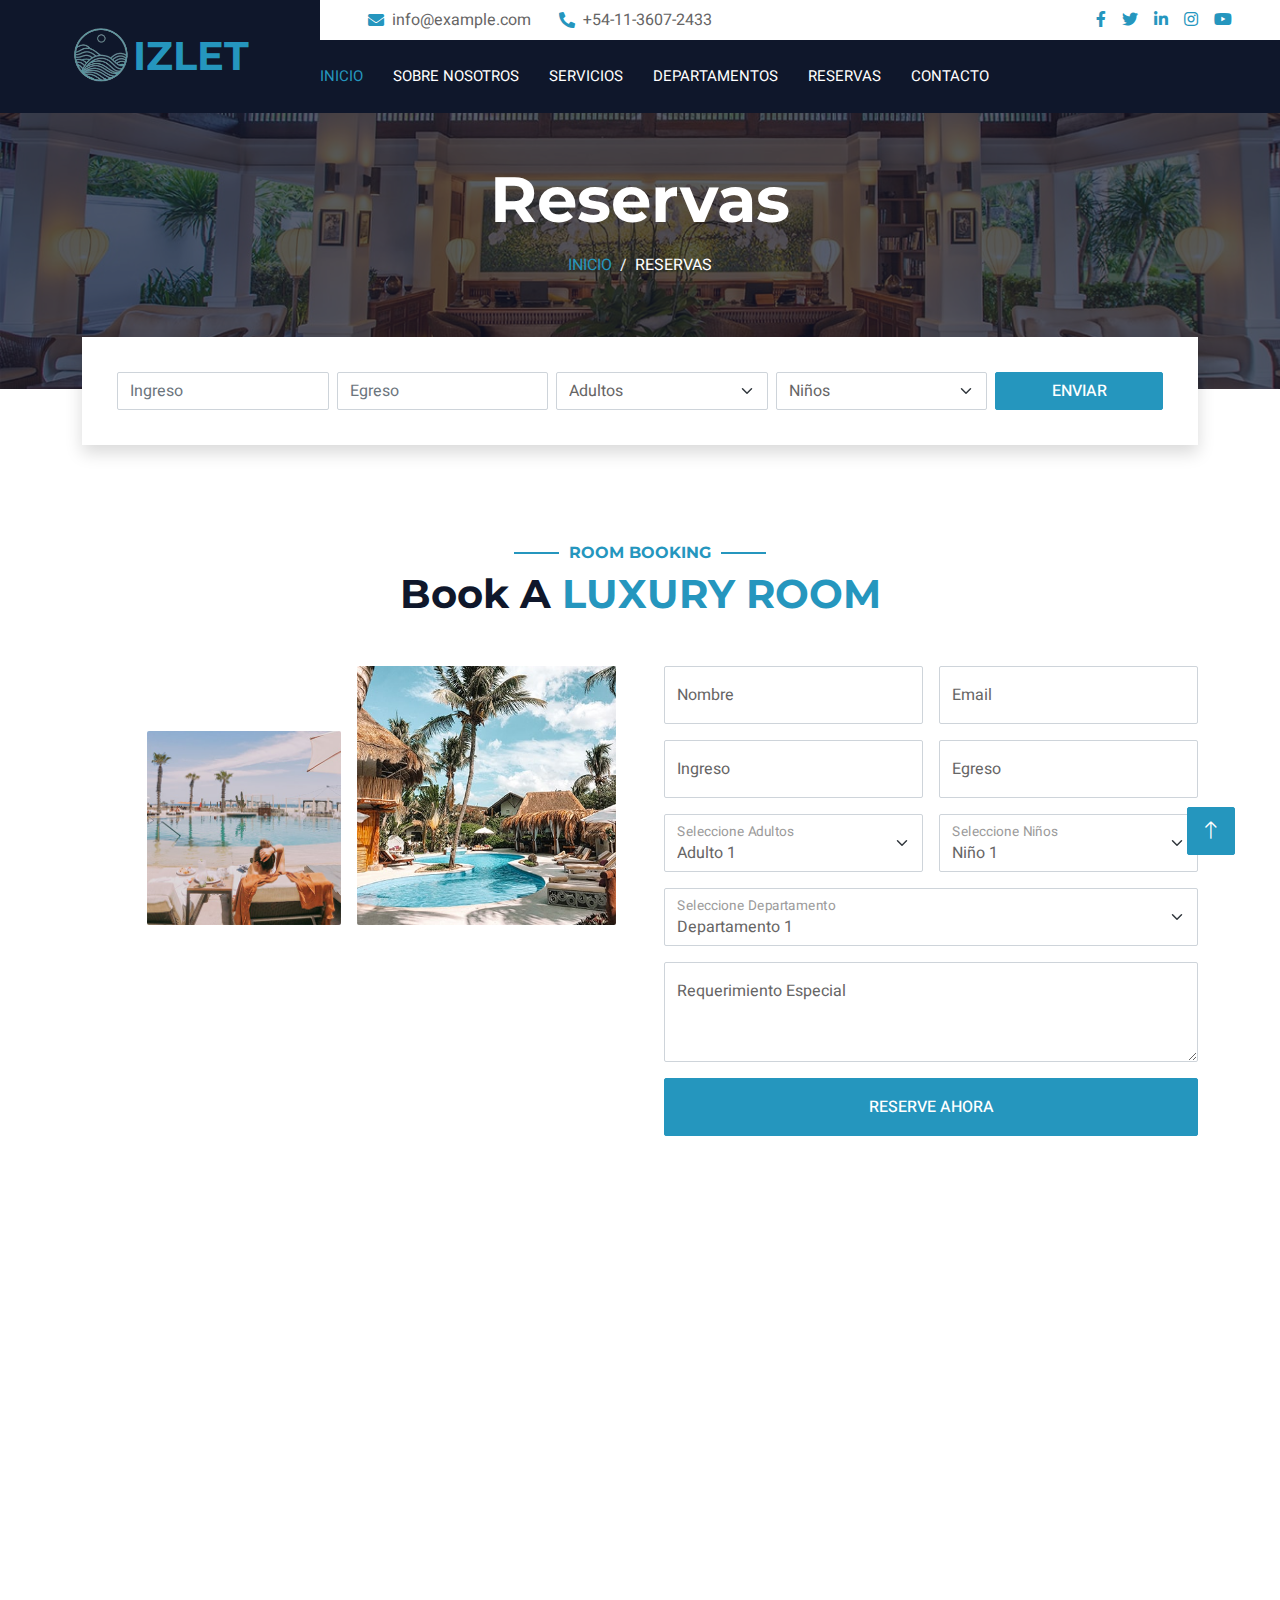
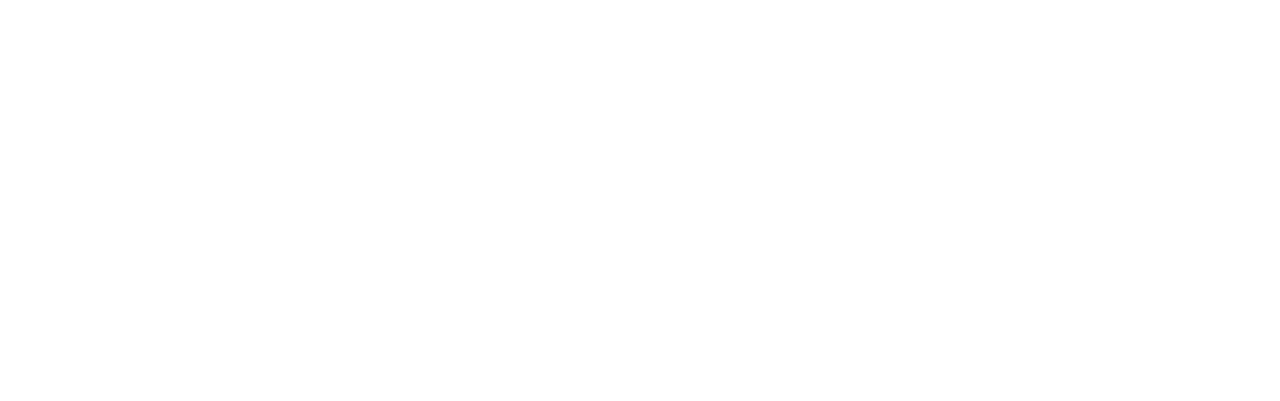
<file: booking.html>
<!DOCTYPE html>
<html lang="es">

<head>
    <meta charset="utf-8">
    <title>Izlet Hotel</title>
    <meta content="width=device-width, initial-scale=1.0" name="viewport">
    <meta content="" name="keywords">
    <meta content="" name="description">

    <!-- Favicon -->
    <link href="img/logo_2_sin_texto_ok.png" rel="icon">

    <!-- Google Web Fonts -->
    <link rel="preconnect" href="https://fonts.googleapis.com">
    <link rel="preconnect" href="https://fonts.gstatic.com" crossorigin>
    <link
        href="https://fonts.googleapis.com/css2?family=Heebo:wght@400;500;600;700&family=Montserrat:wght@400;500;600;700&display=swap"
        rel="stylesheet">

    <!-- Icon Font Stylesheet -->
    <link href="https://cdnjs.cloudflare.com/ajax/libs/font-awesome/5.10.0/css/all.min.css" rel="stylesheet">
    <link href="https://cdn.jsdelivr.net/npm/bootstrap-icons@1.4.1/font/bootstrap-icons.css" rel="stylesheet">

    <!-- Libraries Stylesheet -->
    <link href="lib/animate/animate.min.css" rel="stylesheet">
    <link href="lib/owlcarousel/assets/owl.carousel.min.css" rel="stylesheet">
    <link href="lib/tempusdominus/css/tempusdominus-bootstrap-4.min.css" rel="stylesheet" />

    <!-- Customized Bootstrap Stylesheet -->
    <link href="css/bootstrap.min.css" rel="stylesheet">

    <!-- Template Stylesheet -->
    <link href="css/style.css" rel="stylesheet">
</head>

<body>
    <div class="container-xxl bg-white p-0">
        <!-- Spinner Start -->
        <div id="spinner"
            class="show bg-white position-fixed translate-middle w-100 vh-100 top-50 start-50 d-flex align-items-center justify-content-center">
            <div class="spinner-border text-primary" style="width: 3rem; height: 3rem;" role="status">
                <span class="sr-only">Cargando...</span>
            </div>
        </div>
        <!-- Spinner End -->

        <!-- Header Start -->
        <div class="container-fluid bg-dark px-0">
            <div class="row gx-0">
                <div class="col-lg-3 bg-dark d-none d-lg-block">
                    <a href="index.html" class="navbar-brand w-100 h-100 m-0 p-0 d-flex align-items-center justify-content-center">
                        <img src="img/logo_2_sin_texto_ok.png" alt="logo" height="60px">
                        <h1 class="m-0 text-primary text-uppercase">Izlet</h1>
                    </a>
                </div>
                <div class="col-lg-9">
                    <div class="row gx-0 bg-white d-none d-lg-flex">
                        <div class="col-lg-7 px-5 text-start">
                            <div class="h-100 d-inline-flex align-items-center py-2 me-4">
                                <i class="fa fa-envelope text-primary me-2"></i>
                                <p class="mb-0">info@example.com</p>
                            </div>
                            <div class="h-100 d-inline-flex align-items-center py-2">
                                <i class="fa fa-phone-alt text-primary me-2"></i>
                                <p class="mb-0">+54-11-3607-2433</p>
                            </div>
                        </div>
                        <div class="col-lg-5 px-5 text-end">
                            <div class="d-inline-flex align-items-center py-2">
                                <a class="me-3" href=""><i class="fab fa-facebook-f"></i></a>
                                <a class="me-3" href=""><i class="fab fa-twitter"></i></a>
                                <a class="me-3" href=""><i class="fab fa-linkedin-in"></i></a>
                                <a class="me-3" href=""><i class="fab fa-instagram"></i></a>
                                <a class="" href=""><i class="fab fa-youtube"></i></a>
                            </div>
                        </div>
                    </div>
                    <nav class="navbar navbar-expand-lg bg-dark navbar-dark p-3 p-lg-0">
                        <a href="index.html" class="navbar-brand d-block d-lg-none">
                            <h1 class="m-0 text-primary text-uppercase">Izlet</h1>
                        </a>
                        <button type="button" class="navbar-toggler" data-bs-toggle="collapse" data-bs-target="#navbarCollapse">
                            <span class="navbar-toggler-icon"></span>
                        </button>
                        <div class="collapse navbar-collapse justify-content-between" id="navbarCollapse">
                            <div class="navbar-nav mr-auto py-0">
                                <a href="index.html" class="nav-item nav-link active">Inicio</a>
                                <a href="about.html" class="nav-item nav-link">Sobre Nosotros</a>
                                <a href="service.html" class="nav-item nav-link">Servicios</a>
                                <a href="room.html" class="nav-item nav-link">Departamentos</a>
                                <a href="booking.html" class="nav-item nav-link">Reservas</a>
                                <a href="contact.html" class="nav-item nav-link">Contacto</a>
                            </div>
                        </div>
                    </nav>
                </div>
            </div>
        </div>
        <!-- Header End -->


        <div class="container-fluid page-header mb-5 p-0" style="background-image: url(img/carousel-1.jpg);">
            <div class="container-fluid page-header-inner py-5">
                <div class="container text-center pb-5">
                    <h1 class="display-3 text-white mb-3 animated slideInDown">Reservas</h1>
                    <nav aria-label="breadcrumb">
                        <ol class="breadcrumb justify-content-center text-uppercase">
                            <li class="breadcrumb-item"><a href="index.html">Inicio</a></li>
                            <li class="breadcrumb-item text-white active" aria-current="page">Reservas</li>
                        </ol>
                    </nav>
                </div>
            </div>
        </div>
        <!-- Page Header End -->


        <!-- Booking Start -->
        <div class="container-fluid booking pb-5 wow fadeIn" data-wow-delay="0.1s">
            <div class="container">
                <div class="bg-white shadow" style="padding: 35px;">
                    <div class="row g-2">
                        <div class="col-md-10">
                            <div class="row g-2">
                                <div class="col-md-3">
                                    <div class="date" id="date1" data-target-input="nearest">
                                        <input type="text" class="form-control datetimepicker-input"
                                            placeholder="Ingreso" data-target="#date1" data-toggle="datetimepicker" />
                                    </div>
                                </div>
                                <div class="col-md-3">
                                    <div class="date" id="date2" data-target-input="nearest">
                                        <input type="text" class="form-control datetimepicker-input"
                                            placeholder="Egreso" data-target="#date2" data-toggle="datetimepicker" />
                                    </div>
                                </div>
                                <div class="col-md-3">
                                    <select class="form-select">
                                        <option selected>Adultos</option>
                                        <option value="1">Adulto 1</option>
                                        <option value="2">Adultos 2</option>
                                        <option value="3">Adultos 3</option>
                                    </select>
                                </div>
                                <div class="col-md-3">
                                    <select class="form-select">
                                        <option selected>Niños</option>
                                        <option value="1">Niño 1</option>
                                        <option value="2">Niños 2</option>
                                        <option value="3">Niños 3</option>
                                    </select>
                                </div>
                            </div>
                        </div>
                        <div class="col-md-2">
                            <button class="btn btn-primary w-100">Enviar</button>
                        </div>
                    </div>
                </div>
            </div>
        </div>
        <!-- Booking End -->


        <!-- Booking Start -->
        <div class="container-xxl py-5">
            <div class="container">
                <div class="text-center wow fadeInUp" data-wow-delay="0.1s">
                    <h6 class="section-title text-center text-primary text-uppercase">Room Booking</h6>
                    <h1 class="mb-5">Book A <span class="text-primary text-uppercase">Luxury Room</span></h1>
                </div>
                <div class="row g-5">
                    <div class="col-lg-6">
                        <div class="row g-3">
                            <div class="col-6 text-end">
                                <img class="img-fluid rounded w-75 wow zoomIn" data-wow-delay="0.1s"
                                    src="img/about-1.jpg" style="margin-top: 25%;">
                            </div>
                            <div class="col-6 text-start">
                                <img class="img-fluid rounded w-100 wow zoomIn" data-wow-delay="0.3s"
                                    src="img/about-2.jpg">
                            </div>
                            <div class="col-6 text-end">
                                <img class="img-fluid rounded w-50 wow zoomIn" data-wow-delay="0.5s"
                                    src="img/about-3.jpg">
                            </div>
                            <div class="col-6 text-start">
                                <img class="img-fluid rounded w-75 wow zoomIn" data-wow-delay="0.7s"
                                    src="img/about-4.jpg">
                            </div>
                        </div>
                    </div>
                    <div class="col-lg-6">
                        <div class="wow fadeInUp" data-wow-delay="0.2s">
                            <form>
                                <div class="row g-3">
                                    <div class="col-md-6">
                                        <div class="form-floating">
                                            <input type="text" class="form-control" id="name" placeholder="Your Name">
                                            <label for="name">Nombre</label>
                                        </div>
                                    </div>
                                    <div class="col-md-6">
                                        <div class="form-floating">
                                            <input type="email" class="form-control" id="email"
                                                placeholder="Your Email">
                                            <label for="email">Email</label>
                                        </div>
                                    </div>
                                    <div class="col-md-6">
                                        <div class="form-floating date" id="date3" data-target-input="nearest">
                                            <input type="text" class="form-control datetimepicker-input" id="checkin"
                                                placeholder="Check In" data-target="#date3"
                                                data-toggle="datetimepicker" />
                                            <label for="checkin">Ingreso</label>
                                        </div>
                                    </div>
                                    <div class="col-md-6">
                                        <div class="form-floating date" id="date4" data-target-input="nearest">
                                            <input type="text" class="form-control datetimepicker-input" id="checkout"
                                                placeholder="Check Out" data-target="#date4"
                                                data-toggle="datetimepicker" />
                                            <label for="checkout">Egreso</label>
                                        </div>
                                    </div>
                                    <div class="col-md-6">
                                        <div class="form-floating">
                                            <select class="form-select" id="select1">
                                                <option value="1">Adulto 1</option>
                                                <option value="2">Adultos 2</option>
                                                <option value="3">Adultos 3</option>
                                            </select>
                                            <label for="select1">Seleccione Adultos</label>
                                        </div>
                                    </div>
                                    <div class="col-md-6">
                                        <div class="form-floating">
                                            <select class="form-select" id="select2">
                                                <option value="1">Niño 1</option>
                                                <option value="2">Niños 2</option>
                                                <option value="3">Niños 3</option>
                                            </select>
                                            <label for="select2">Seleccione Niños</label>
                                        </div>
                                    </div>
                                    <div class="col-12">
                                        <div class="form-floating">
                                            <select class="form-select" id="select3">
                                                <option value="1">Departamento 1</option>
                                                <option value="2">Departamento 2</option>
                                                <option value="3">Departamento 3</option>
                                                <option value="4">Departamento 4</option>
                                                <option value="5">Departamento 5</option>
                                                <option value="6">Departamento 6</option>
                                            </select>
                                            <label for="select3">Seleccione Departamento</label>
                                        </div>
                                    </div>
                                    <div class="col-12">
                                        <div class="form-floating">
                                            <textarea class="form-control" placeholder="Special Request" id="message"
                                                style="height: 100px"></textarea>
                                            <label for="message">Requerimiento Especial</label>
                                        </div>
                                    </div>
                                    <div class="col-12">
                                        <button class="btn btn-primary w-100 py-3" type="submit">Reserve Ahora</button>
                                    </div>
                                </div>
                            </form>
                        </div>
                    </div>
                </div>
            </div>
        </div>
        <!-- Booking End -->


        <!-- Newsletter Start -->
        <div class="container newsletter mt-5 wow fadeIn" data-wow-delay="0.1s">
            <div class="row justify-content-center">
                <div class="col-lg-10 border rounded p-1">
                    <div class="border rounded text-center p-1">
                        <div class="bg-white rounded text-center p-5">
                            <h4 class="mb-4">Subscribase a nuestro <span
                                    class="text-primary text-uppercase">Newsletter</span></h4>
                            <div class="position-relative mx-auto" style="max-width: 400px;">
                                <input class="form-control w-100 py-3 ps-4 pe-5" type="text"
                                    placeholder="Email">
                                <button type="button"
                                    class="btn btn-primary py-2 px-3 position-absolute top-0 end-0 mt-2 me-2">Enviar</button>
                            </div>
                        </div>
                    </div>
                </div>
            </div>
        </div>
        <!-- Newsletter Start -->


        <!-- Footer Start -->
        <div class="container-fluid bg-dark text-light footer wow fadeIn" data-wow-delay="0.1s">
            <div class="container pb-5">
                <div class="row g-5">
                    <div class="col-md-6 col-lg-4">
                        <div class="bg-primary rounded p-4">
                            <img id="logo_footer" src="img/logo_1-removebg_ok.png" alt="imagen del logo de Izlet">
                        </div>
                    </div>
                    <div class="col-md-6 col-lg-3">
                        <h6 class="section-title text-start text-primary text-uppercase mb-4">Contacto</h6>
                        <p class="mb-2"><i class="fa fa-map-marker-alt me-3"></i>P.º 146 625, B7165 Villa Gesell,
                            Provincia de Buenos Aires</p>
                        <p class="mb-2"><i class="fa fa-phone-alt me-3"></i>+54-11-3607-2433</p>
                        <p class="mb-2"><i class="fa fa-envelope me-3"></i>info@example.com</p>
                        <div class="d-flex pt-2">
                            <a class="btn btn-outline-light btn-social" href=""><i class="fab fa-twitter"></i></a>
                            <a class="btn btn-outline-light btn-social" href=""><i class="fab fa-facebook-f"></i></a>
                            <a class="btn btn-outline-light btn-social" href=""><i class="fab fa-youtube"></i></a>
                            <a class="btn btn-outline-light btn-social" href=""><i class="fab fa-linkedin-in"></i></a>
                        </div>
                    </div>
                    <div class="col-lg-5 col-md-12">
                        <div class="row gy-5 g-4">
                            <div class="col-md-6">
                                <h6 class="section-title text-start text-primary text-uppercase mb-4">Compania</h6>
                                <a class="btn btn-link" href="">Sobre Nosotros</a>
                                <a class="btn btn-link" href="">Contactanos</a>
                            </div>
                            <div class="col-md-6">
                                <h6 class="section-title text-start text-primary text-uppercase mb-4">Servicios</h6>
                                <a class="btn btn-link" href="">Desayunos</a>
                                <a class="btn btn-link" href="">Sala de Juegos</a>
                                <a class="btn btn-link" href="">Eventos</a>
                                <a class="btn btn-link" href="">Picina</a>
                            </div>
                        </div>
                    </div>
                </div>
            </div>
            <div class="container">
                <div class="copyright">
                    <div class="row">
                        <div class="col-md-6 text-center text-md-start mb-3 mb-md-0">
                            &copy; <a class="border-bottom" href="#">Izlet</a>, All Right Reserved.
                            
                            Designed By <a class="border-bottom" href="https://jmidev.netlify.app/">JmiDev</a>
                        </div>
                        
                    </div>
                </div>
            </div>
        </div>
        <!-- Footer End -->


        <!-- Back to Top -->
        <a href="#" class="btn btn-lg btn-primary btn-lg-square back-to-top"><i class="bi bi-arrow-up"></i></a>
    </div>

    <!-- JavaScript Libraries -->
    <script src="https://code.jquery.com/jquery-3.4.1.min.js"></script>
    <script src="https://cdn.jsdelivr.net/npm/bootstrap@5.0.0/dist/js/bootstrap.bundle.min.js"></script>
    <script src="lib/wow/wow.min.js"></script>
    <script src="lib/easing/easing.min.js"></script>
    <script src="lib/waypoints/waypoints.min.js"></script>
    <script src="lib/counterup/counterup.min.js"></script>
    <script src="lib/owlcarousel/owl.carousel.min.js"></script>
    <script src="lib/tempusdominus/js/moment.min.js"></script>
    <script src="lib/tempusdominus/js/moment-timezone.min.js"></script>
    <script src="lib/tempusdominus/js/tempusdominus-bootstrap-4.min.js"></script>

    <!-- Template Javascript -->
    <script src="js/main.js"></script>
</body>

</html>
</file>
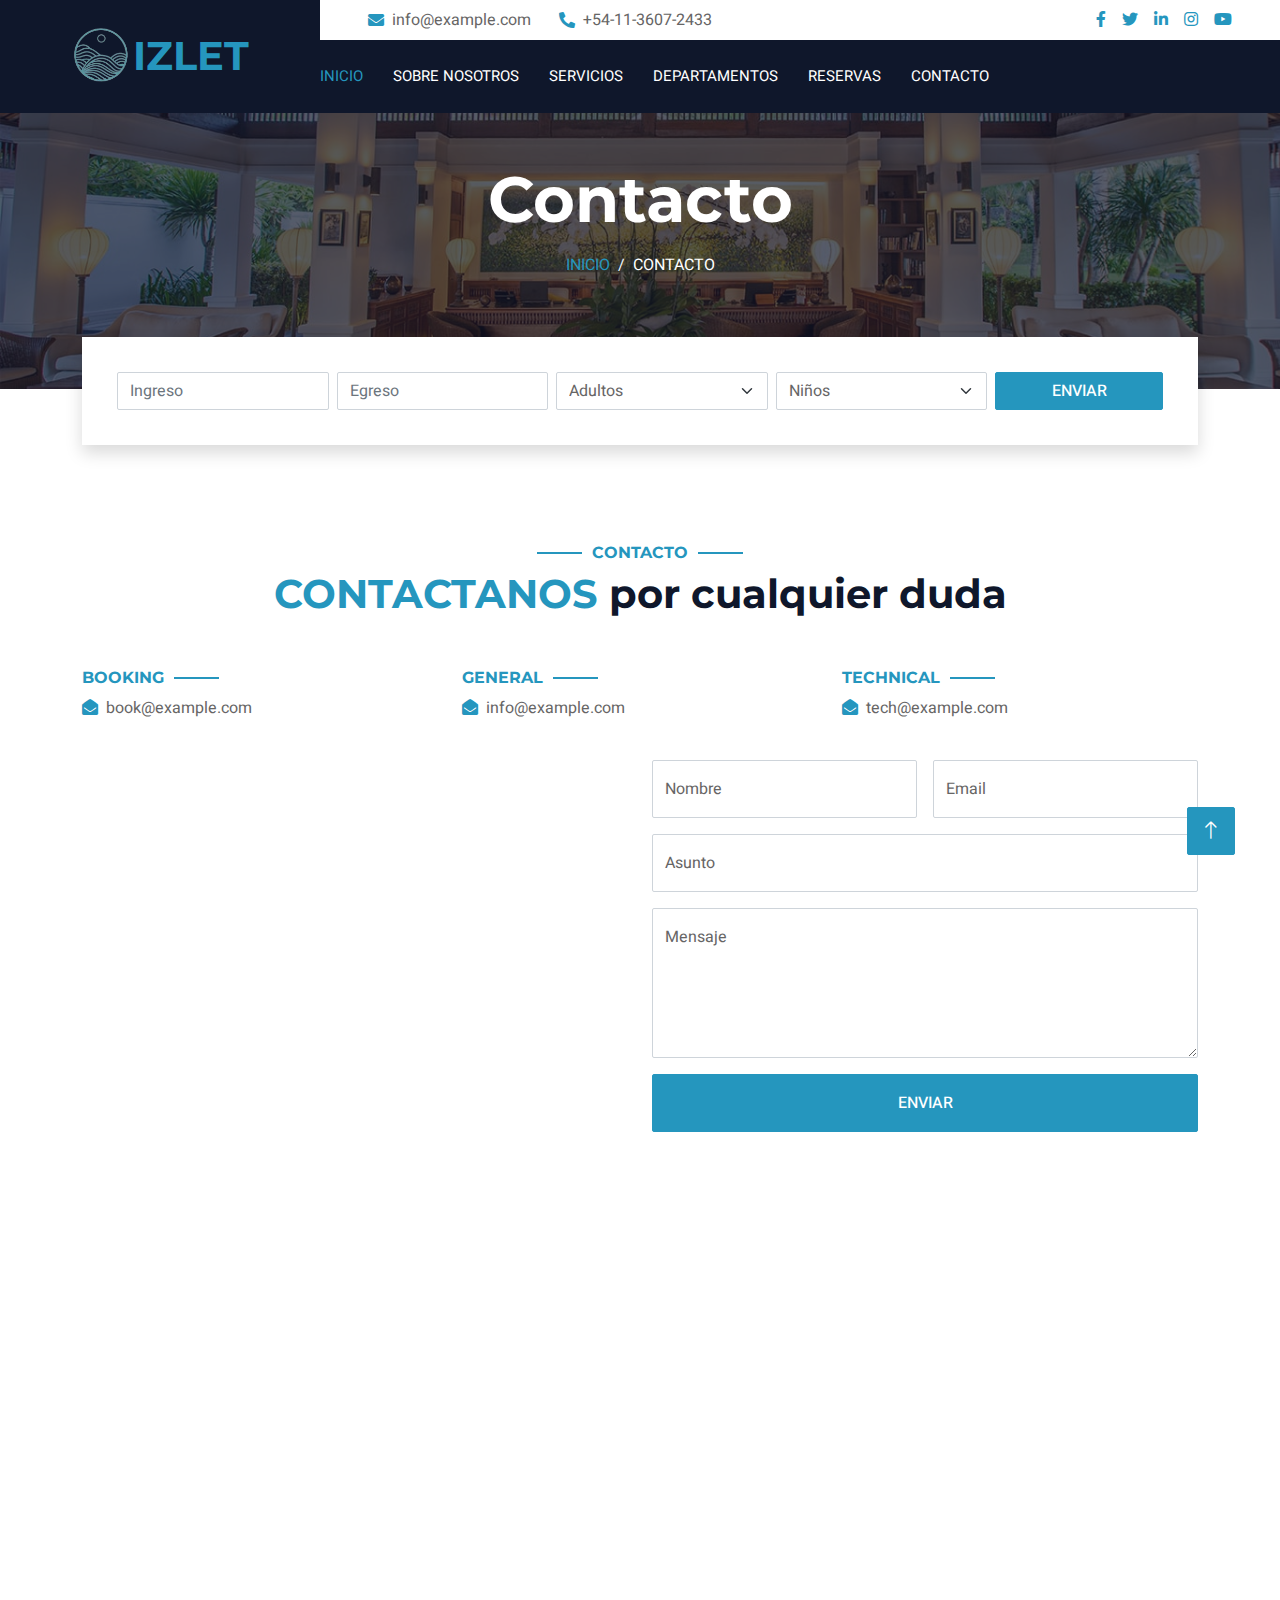
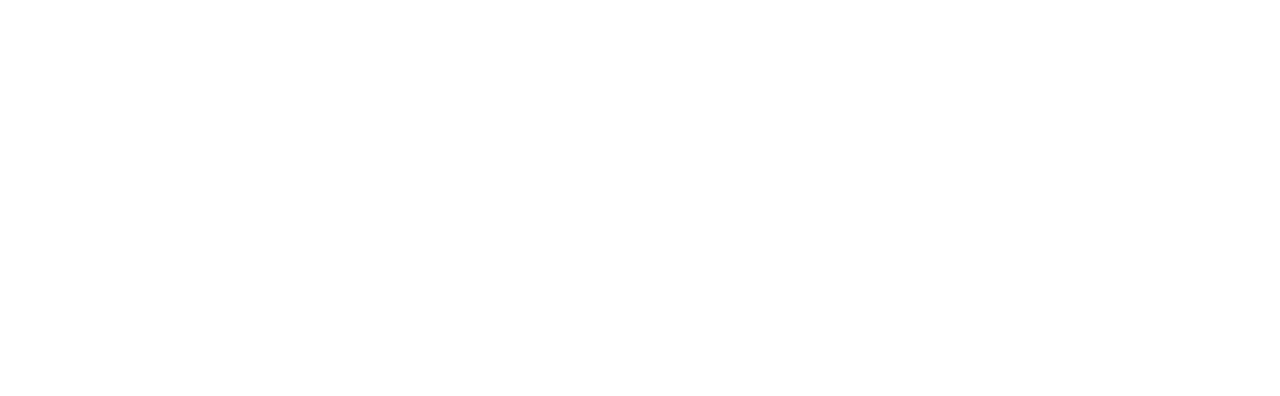
<file: contact.html>
<!DOCTYPE html>
<html lang="es">

<head>
    <meta charset="utf-8">
    <title>Izlet Hotel</title>
    <meta content="width=device-width, initial-scale=1.0" name="viewport">
    <meta content="" name="keywords">
    <meta content="" name="description">

    <!-- Favicon -->
    <link href="img/logo_2_sin_texto_ok.png" rel="icon">

    <!-- Google Web Fonts -->
    <link rel="preconnect" href="https://fonts.googleapis.com">
    <link rel="preconnect" href="https://fonts.gstatic.com" crossorigin>
    <link href="https://fonts.googleapis.com/css2?family=Heebo:wght@400;500;600;700&family=Montserrat:wght@400;500;600;700&display=swap" rel="stylesheet">  

    <!-- Icon Font Stylesheet -->
    <link href="https://cdnjs.cloudflare.com/ajax/libs/font-awesome/5.10.0/css/all.min.css" rel="stylesheet">
    <link href="https://cdn.jsdelivr.net/npm/bootstrap-icons@1.4.1/font/bootstrap-icons.css" rel="stylesheet">

    <!-- Libraries Stylesheet -->
    <link href="lib/animate/animate.min.css" rel="stylesheet">
    <link href="lib/owlcarousel/assets/owl.carousel.min.css" rel="stylesheet">
    <link href="lib/tempusdominus/css/tempusdominus-bootstrap-4.min.css" rel="stylesheet" />

    <!-- Customized Bootstrap Stylesheet -->
    <link href="css/bootstrap.min.css" rel="stylesheet">

    <!-- Template Stylesheet -->
    <link href="css/style.css" rel="stylesheet">
</head>

<body>
    <div class="container-xxl bg-white p-0">
        <!-- Spinner Start -->
        <div id="spinner" class="show bg-white position-fixed translate-middle w-100 vh-100 top-50 start-50 d-flex align-items-center justify-content-center">
            <div class="spinner-border text-primary" style="width: 3rem; height: 3rem;" role="status">
                <span class="sr-only">Cargando...</span>
            </div>
        </div>
        <!-- Spinner End -->

        <!-- Header Start -->
        <div class="container-fluid bg-dark px-0">
            <div class="row gx-0">
                <div class="col-lg-3 bg-dark d-none d-lg-block">
                    <a href="index.html" class="navbar-brand w-100 h-100 m-0 p-0 d-flex align-items-center justify-content-center">
                        <img src="img/logo_2_sin_texto_ok.png" alt="logo" height="60px">
                        <h1 class="m-0 text-primary text-uppercase">Izlet</h1>
                    </a>
                </div>
                <div class="col-lg-9">
                    <div class="row gx-0 bg-white d-none d-lg-flex">
                        <div class="col-lg-7 px-5 text-start">
                            <div class="h-100 d-inline-flex align-items-center py-2 me-4">
                                <i class="fa fa-envelope text-primary me-2"></i>
                                <p class="mb-0">info@example.com</p>
                            </div>
                            <div class="h-100 d-inline-flex align-items-center py-2">
                                <i class="fa fa-phone-alt text-primary me-2"></i>
                                <p class="mb-0">+54-11-3607-2433</p>
                            </div>
                        </div>
                        <div class="col-lg-5 px-5 text-end">
                            <div class="d-inline-flex align-items-center py-2">
                                <a class="me-3" href=""><i class="fab fa-facebook-f"></i></a>
                                <a class="me-3" href=""><i class="fab fa-twitter"></i></a>
                                <a class="me-3" href=""><i class="fab fa-linkedin-in"></i></a>
                                <a class="me-3" href=""><i class="fab fa-instagram"></i></a>
                                <a class="" href=""><i class="fab fa-youtube"></i></a>
                            </div>
                        </div>
                    </div>
                    <nav class="navbar navbar-expand-lg bg-dark navbar-dark p-3 p-lg-0">
                        <a href="index.html" class="navbar-brand d-block d-lg-none">
                            <h1 class="m-0 text-primary text-uppercase">Izlet</h1>
                        </a>
                        <button type="button" class="navbar-toggler" data-bs-toggle="collapse" data-bs-target="#navbarCollapse">
                            <span class="navbar-toggler-icon"></span>
                        </button>
                        <div class="collapse navbar-collapse justify-content-between" id="navbarCollapse">
                            <div class="navbar-nav mr-auto py-0">
                                <a href="index.html" class="nav-item nav-link active">Inicio</a>
                                <a href="about.html" class="nav-item nav-link">Sobre Nosotros</a>
                                <a href="service.html" class="nav-item nav-link">Servicios</a>
                                <a href="room.html" class="nav-item nav-link">Departamentos</a>
                                <a href="booking.html" class="nav-item nav-link">Reservas</a>
                                <a href="contact.html" class="nav-item nav-link">Contacto</a>
                            </div>
                        </div>
                    </nav>
                </div>
            </div>
        </div>
        <!-- Header End -->


        <!-- Page Header Start -->
        <div class="container-fluid page-header mb-5 p-0" style="background-image: url(img/carousel-1.jpg);">
            <div class="container-fluid page-header-inner py-5">
                <div class="container text-center pb-5">
                    <h1 class="display-3 text-white mb-3 animated slideInDown">Contacto</h1>
                    <nav aria-label="breadcrumb">
                        <ol class="breadcrumb justify-content-center text-uppercase">
                            <li class="breadcrumb-item"><a href="index.html">Inicio</a></li>
                            <li class="breadcrumb-item text-white active" aria-current="page">Contacto</li>
                        </ol>
                    </nav>
                </div>
            </div>
        </div>
        <!-- Page Header End -->


        <!-- Booking Start -->
        <div class="container-fluid booking pb-5 wow fadeIn" data-wow-delay="0.1s">
            <div class="container">
                <div class="bg-white shadow" style="padding: 35px;">
                    <div class="row g-2">
                        <div class="col-md-10">
                            <div class="row g-2">
                                <div class="col-md-3">
                                    <div class="date" id="date1" data-target-input="nearest">
                                        <input type="text" class="form-control datetimepicker-input"
                                            placeholder="Ingreso" data-target="#date1" data-toggle="datetimepicker" />
                                    </div>
                                </div>
                                <div class="col-md-3">
                                    <div class="date" id="date2" data-target-input="nearest">
                                        <input type="text" class="form-control datetimepicker-input"
                                            placeholder="Egreso" data-target="#date2" data-toggle="datetimepicker" />
                                    </div>
                                </div>
                                <div class="col-md-3">
                                    <select class="form-select">
                                        <option selected>Adultos</option>
                                        <option value="1">Adulto 1</option>
                                        <option value="2">Adultos 2</option>
                                        <option value="3">Adultos 3</option>
                                    </select>
                                </div>
                                <div class="col-md-3">
                                    <select class="form-select">
                                        <option selected>Niños</option>
                                        <option value="1">Niño 1</option>
                                        <option value="2">Niños 2</option>
                                        <option value="3">Niños 3</option>
                                    </select>
                                </div>
                            </div>
                        </div>
                        <div class="col-md-2">
                            <button class="btn btn-primary w-100">Enviar</button>
                        </div>
                    </div>
                </div>
            </div>
        </div>
        <!-- Booking End -->


        <!-- Contact Start -->
        <div class="container-xxl py-5">
            <div class="container">
                <div class="text-center wow fadeInUp" data-wow-delay="0.1s">
                    <h6 class="section-title text-center text-primary text-uppercase">Contacto</h6>
                    <h1 class="mb-5"><span class="text-primary text-uppercase">Contactanos</span> por cualquier duda</h1>
                </div>
                <div class="row g-4">
                    <div class="col-12">
                        <div class="row gy-4">
                            <div class="col-md-4">
                                <h6 class="section-title text-start text-primary text-uppercase">Booking</h6>
                                <p><i class="fa fa-envelope-open text-primary me-2"></i>book@example.com</p>
                            </div>
                            <div class="col-md-4">
                                <h6 class="section-title text-start text-primary text-uppercase">General</h6>
                                <p><i class="fa fa-envelope-open text-primary me-2"></i>info@example.com</p>
                            </div>
                            <div class="col-md-4">
                                <h6 class="section-title text-start text-primary text-uppercase">Technical</h6>
                                <p><i class="fa fa-envelope-open text-primary me-2"></i>tech@example.com</p>
                            </div>
                        </div>
                    </div>
                    <div class="col-md-6 wow fadeIn" data-wow-delay="0.1s">
                        <iframe class="position-relative rounded w-100 h-100"
                            src="https://www.google.com/maps/embed?pb=!1m18!1m12!1m3!1d3001156.4288297426!2d-78.01371936852176!3d42.72876761954724!2m3!1f0!2f0!3f0!3m2!1i1024!2i768!4f13.1!3m3!1m2!1s0x4ccc4bf0f123a5a9%3A0xddcfc6c1de189567!2sNew%20York%2C%20USA!5e0!3m2!1sen!2sbd!4v1603794290143!5m2!1sen!2sbd"
                            frameborder="0" style="min-height: 350px; border:0;" allowfullscreen="" aria-hidden="false"
                            tabindex="0"></iframe>
                    </div>
                    <div class="col-md-6">
                        <div class="wow fadeInUp" data-wow-delay="0.2s">
                            <form>
                                <div class="row g-3">
                                    <div class="col-md-6">
                                        <div class="form-floating">
                                            <input type="text" class="form-control" id="name" placeholder="Your Name">
                                            <label for="name">Nombre</label>
                                        </div>
                                    </div>
                                    <div class="col-md-6">
                                        <div class="form-floating">
                                            <input type="email" class="form-control" id="email" placeholder="Your Email">
                                            <label for="email">Email</label>
                                        </div>
                                    </div>
                                    <div class="col-12">
                                        <div class="form-floating">
                                            <input type="text" class="form-control" id="subject" placeholder="Subject">
                                            <label for="subject">Asunto</label>
                                        </div>
                                    </div>
                                    <div class="col-12">
                                        <div class="form-floating">
                                            <textarea class="form-control" placeholder="Leave a message here" id="message" style="height: 150px"></textarea>
                                            <label for="message">Mensaje</label>
                                        </div>
                                    </div>
                                    <div class="col-12">
                                        <button class="btn btn-primary w-100 py-3" type="submit">Enviar</button>
                                    </div>
                                </div>
                            </form>
                        </div>
                    </div>
                </div>
            </div>
        </div>
        <!-- Contact End -->


        <!-- Newsletter Start -->
        <div class="container newsletter mt-5 wow fadeIn" data-wow-delay="0.1s">
            <div class="row justify-content-center">
                <div class="col-lg-10 border rounded p-1">
                    <div class="border rounded text-center p-1">
                        <div class="bg-white rounded text-center p-5">
                            <h4 class="mb-4">Subscribase a nuestro <span
                                    class="text-primary text-uppercase">Newsletter</span></h4>
                            <div class="position-relative mx-auto" style="max-width: 400px;">
                                <input class="form-control w-100 py-3 ps-4 pe-5" type="text"
                                    placeholder="Email">
                                <button type="button"
                                    class="btn btn-primary py-2 px-3 position-absolute top-0 end-0 mt-2 me-2">Enviar</button>
                            </div>
                        </div>
                    </div>
                </div>
            </div>
        </div>
        <!-- Newsletter Start -->
        

        <!-- Footer Start -->
        <div class="container-fluid bg-dark text-light footer wow fadeIn" data-wow-delay="0.1s">
            <div class="container pb-5">
                <div class="row g-5">
                    <div class="col-md-6 col-lg-4">
                        <div class="bg-primary rounded p-4">
                            <img id="logo_footer" src="img/logo_1-removebg_ok.png" alt="imagen del logo de Izlet">
                        </div>
                    </div>
                    <div class="col-md-6 col-lg-3">
                        <h6 class="section-title text-start text-primary text-uppercase mb-4">Contacto</h6>
                        <p class="mb-2"><i class="fa fa-map-marker-alt me-3"></i>P.º 146 625, B7165 Villa Gesell,
                            Provincia de Buenos Aires</p>
                        <p class="mb-2"><i class="fa fa-phone-alt me-3"></i>+54-11-3607-2433</p>
                        <p class="mb-2"><i class="fa fa-envelope me-3"></i>info@example.com</p>
                        <div class="d-flex pt-2">
                            <a class="btn btn-outline-light btn-social" href=""><i class="fab fa-twitter"></i></a>
                            <a class="btn btn-outline-light btn-social" href=""><i class="fab fa-facebook-f"></i></a>
                            <a class="btn btn-outline-light btn-social" href=""><i class="fab fa-youtube"></i></a>
                            <a class="btn btn-outline-light btn-social" href=""><i class="fab fa-linkedin-in"></i></a>
                        </div>
                    </div>
                    <div class="col-lg-5 col-md-12">
                        <div class="row gy-5 g-4">
                            <div class="col-md-6">
                                <h6 class="section-title text-start text-primary text-uppercase mb-4">Compania</h6>
                                <a class="btn btn-link" href="">Sobre Nosotros</a>
                                <a class="btn btn-link" href="">Contactanos</a>
                            </div>
                            <div class="col-md-6">
                                <h6 class="section-title text-start text-primary text-uppercase mb-4">Servicios</h6>
                                <a class="btn btn-link" href="">Desayunos</a>
                                <a class="btn btn-link" href="">Sala de Juegos</a>
                                <a class="btn btn-link" href="">Eventos</a>
                                <a class="btn btn-link" href="">Picina</a>
                            </div>
                        </div>
                    </div>
                </div>
            </div>
            <div class="container">
                <div class="copyright">
                    <div class="row">
                        <div class="col-md-6 text-center text-md-start mb-3 mb-md-0">
                            &copy; <a class="border-bottom" href="#">Izlet</a>, All Right Reserved.
                            
                            Designed By <a class="border-bottom" href="https://jmidev.netlify.app/">JmiDev</a>
                        </div>
                        
                    </div>
                </div>
            </div>
        </div>
        <!-- Footer End -->


        <!-- Back to Top -->
        <a href="#" class="btn btn-lg btn-primary btn-lg-square back-to-top"><i class="bi bi-arrow-up"></i></a>
    </div>

    <!-- JavaScript Libraries -->
    <script src="https://code.jquery.com/jquery-3.4.1.min.js"></script>
    <script src="https://cdn.jsdelivr.net/npm/bootstrap@5.0.0/dist/js/bootstrap.bundle.min.js"></script>
    <script src="lib/wow/wow.min.js"></script>
    <script src="lib/easing/easing.min.js"></script>
    <script src="lib/waypoints/waypoints.min.js"></script>
    <script src="lib/counterup/counterup.min.js"></script>
    <script src="lib/owlcarousel/owl.carousel.min.js"></script>
    <script src="lib/tempusdominus/js/moment.min.js"></script>
    <script src="lib/tempusdominus/js/moment-timezone.min.js"></script>
    <script src="lib/tempusdominus/js/tempusdominus-bootstrap-4.min.js"></script>

    <!-- Template Javascript -->
    <script src="js/main.js"></script>
</body>

</html>
</file>
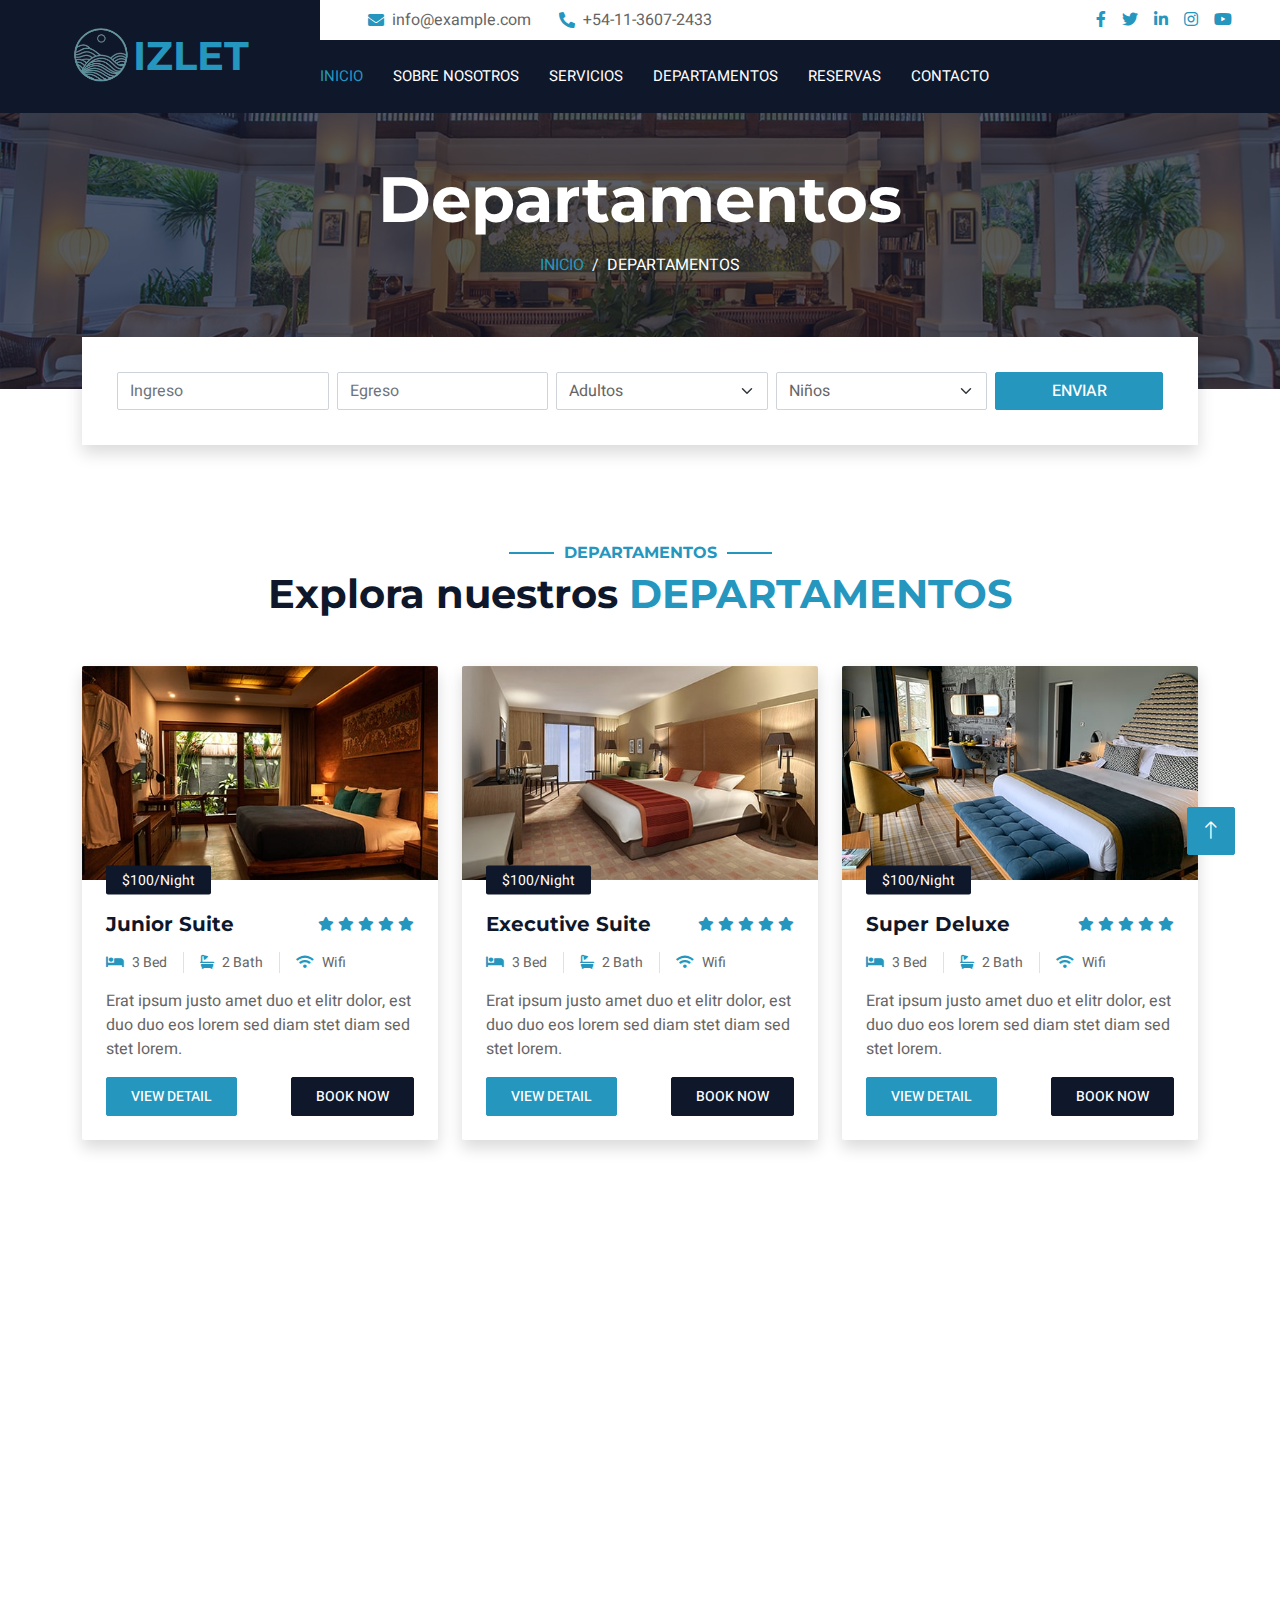
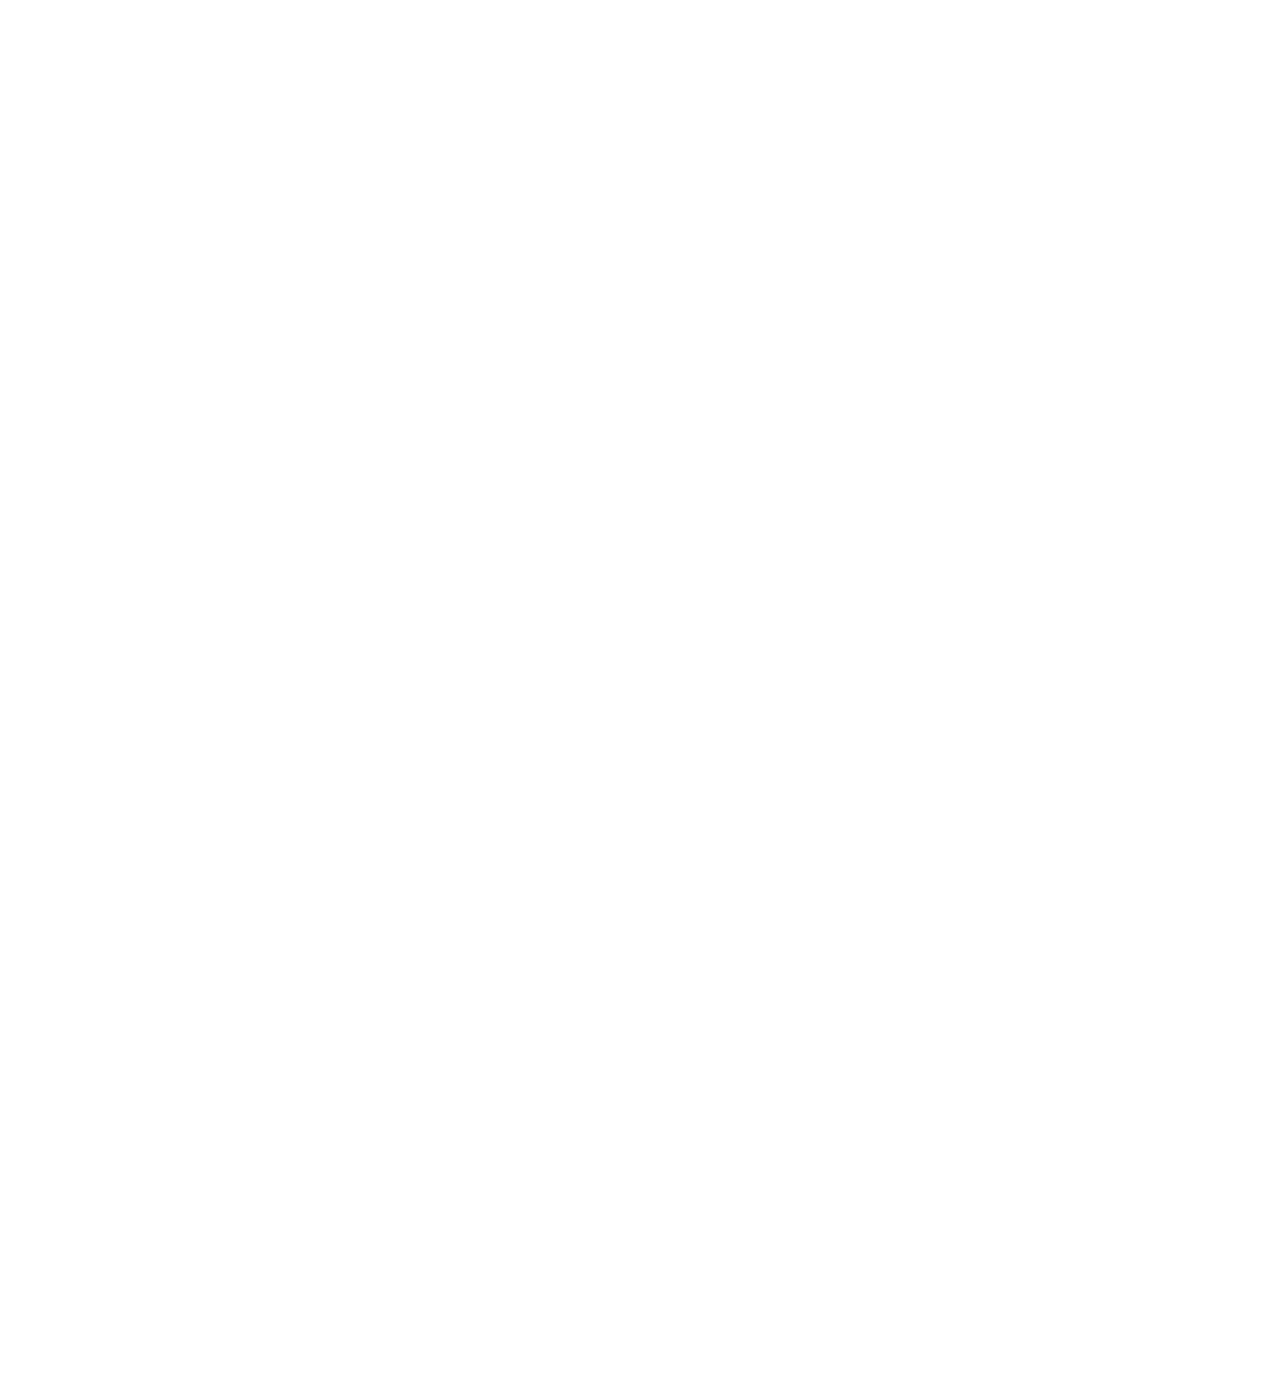
<file: room.html>
<!DOCTYPE html>
<html lang="es">

<head>
    <meta charset="utf-8">
    <title>Izlet Hotel</title>
    <meta content="width=device-width, initial-scale=1.0" name="viewport">
    <meta content="" name="keywords">
    <meta content="" name="description">

    <!-- Favicon -->
    <link href="img/logo_2_sin_texto_ok.png" rel="icon">

    <!-- Google Web Fonts -->
    <link rel="preconnect" href="https://fonts.googleapis.com">
    <link rel="preconnect" href="https://fonts.gstatic.com" crossorigin>
    <link href="https://fonts.googleapis.com/css2?family=Heebo:wght@400;500;600;700&family=Montserrat:wght@400;500;600;700&display=swap" rel="stylesheet">  

    <!-- Icon Font Stylesheet -->
    <link href="https://cdnjs.cloudflare.com/ajax/libs/font-awesome/5.10.0/css/all.min.css" rel="stylesheet">
    <link href="https://cdn.jsdelivr.net/npm/bootstrap-icons@1.4.1/font/bootstrap-icons.css" rel="stylesheet">

    <!-- Libraries Stylesheet -->
    <link href="lib/animate/animate.min.css" rel="stylesheet">
    <link href="lib/owlcarousel/assets/owl.carousel.min.css" rel="stylesheet">
    <link href="lib/tempusdominus/css/tempusdominus-bootstrap-4.min.css" rel="stylesheet" />

    <!-- Customized Bootstrap Stylesheet -->
    <link href="css/bootstrap.min.css" rel="stylesheet">

    <!-- Template Stylesheet -->
    <link href="css/style.css" rel="stylesheet">
</head>

<body>
    <div class="container-xxl bg-white p-0">
        <!-- Spinner Start -->
        <div id="spinner" class="show bg-white position-fixed translate-middle w-100 vh-100 top-50 start-50 d-flex align-items-center justify-content-center">
            <div class="spinner-border text-primary" style="width: 3rem; height: 3rem;" role="status">
                <span class="sr-only">Cargando...</span>
            </div>
        </div>
        <!-- Spinner End -->

        <!-- Header Start -->
        <div class="container-fluid bg-dark px-0">
            <div class="row gx-0">
                <div class="col-lg-3 bg-dark d-none d-lg-block">
                    <a href="index.html" class="navbar-brand w-100 h-100 m-0 p-0 d-flex align-items-center justify-content-center">
                        <img src="img/logo_2_sin_texto_ok.png" alt="logo" height="60px">
                        <h1 class="m-0 text-primary text-uppercase">Izlet</h1>
                    </a>
                </div>
                <div class="col-lg-9">
                    <div class="row gx-0 bg-white d-none d-lg-flex">
                        <div class="col-lg-7 px-5 text-start">
                            <div class="h-100 d-inline-flex align-items-center py-2 me-4">
                                <i class="fa fa-envelope text-primary me-2"></i>
                                <p class="mb-0">info@example.com</p>
                            </div>
                            <div class="h-100 d-inline-flex align-items-center py-2">
                                <i class="fa fa-phone-alt text-primary me-2"></i>
                                <p class="mb-0">+54-11-3607-2433</p>
                            </div>
                        </div>
                        <div class="col-lg-5 px-5 text-end">
                            <div class="d-inline-flex align-items-center py-2">
                                <a class="me-3" href=""><i class="fab fa-facebook-f"></i></a>
                                <a class="me-3" href=""><i class="fab fa-twitter"></i></a>
                                <a class="me-3" href=""><i class="fab fa-linkedin-in"></i></a>
                                <a class="me-3" href=""><i class="fab fa-instagram"></i></a>
                                <a class="" href=""><i class="fab fa-youtube"></i></a>
                            </div>
                        </div>
                    </div>
                    <nav class="navbar navbar-expand-lg bg-dark navbar-dark p-3 p-lg-0">
                        <a href="index.html" class="navbar-brand d-block d-lg-none">
                            <h1 class="m-0 text-primary text-uppercase">Izlet</h1>
                        </a>
                        <button type="button" class="navbar-toggler" data-bs-toggle="collapse" data-bs-target="#navbarCollapse">
                            <span class="navbar-toggler-icon"></span>
                        </button>
                        <div class="collapse navbar-collapse justify-content-between" id="navbarCollapse">
                            <div class="navbar-nav mr-auto py-0">
                                <a href="index.html" class="nav-item nav-link active">Inicio</a>
                                <a href="about.html" class="nav-item nav-link">Sobre Nosotros</a>
                                <a href="service.html" class="nav-item nav-link">Servicios</a>
                                <a href="room.html" class="nav-item nav-link">Departamentos</a>
                                <a href="booking.html" class="nav-item nav-link">Reservas</a>
                                <a href="contact.html" class="nav-item nav-link">Contacto</a>
                            </div>
                        </div>
                    </nav>
                </div>
            </div>
        </div>
        <!-- Header End -->


        <!-- Page Header Start -->
        <div class="container-fluid page-header mb-5 p-0" style="background-image: url(img/carousel-1.jpg);">
            <div class="container-fluid page-header-inner py-5">
                <div class="container text-center pb-5">
                    <h1 class="display-3 text-white mb-3 animated slideInDown">Departamentos</h1>
                    <nav aria-label="breadcrumb">
                        <ol class="breadcrumb justify-content-center text-uppercase">
                            <li class="breadcrumb-item"><a href="#">Inicio</a></li>
                            <li class="breadcrumb-item text-white active" aria-current="page">Departamentos</li>
                        </ol>
                    </nav>
                </div>
            </div>
        </div>
        <!-- Page Header End -->


        <!-- Booking Start -->
        <div class="container-fluid booking pb-5 wow fadeIn" data-wow-delay="0.1s">
            <div class="container">
                <div class="bg-white shadow" style="padding: 35px;">
                    <div class="row g-2">
                        <div class="col-md-10">
                            <div class="row g-2">
                                <div class="col-md-3">
                                    <div class="date" id="date1" data-target-input="nearest">
                                        <input type="text" class="form-control datetimepicker-input"
                                            placeholder="Ingreso" data-target="#date1" data-toggle="datetimepicker" />
                                    </div>
                                </div>
                                <div class="col-md-3">
                                    <div class="date" id="date2" data-target-input="nearest">
                                        <input type="text" class="form-control datetimepicker-input"
                                            placeholder="Egreso" data-target="#date2" data-toggle="datetimepicker" />
                                    </div>
                                </div>
                                <div class="col-md-3">
                                    <select class="form-select">
                                        <option selected>Adultos</option>
                                        <option value="1">Adulto 1</option>
                                        <option value="2">Adultos 2</option>
                                        <option value="3">Adultos 3</option>
                                    </select>
                                </div>
                                <div class="col-md-3">
                                    <select class="form-select">
                                        <option selected>Niños</option>
                                        <option value="1">Niño 1</option>
                                        <option value="2">Niños 2</option>
                                        <option value="3">Niños 3</option>
                                    </select>
                                </div>
                            </div>
                        </div>
                        <div class="col-md-2">
                            <button class="btn btn-primary w-100">Enviar</button>
                        </div>
                    </div>
                </div>
            </div>
        </div>
        <!-- Booking End -->


        <!-- Room Start -->
        <div class="container-xxl py-5">
            <div class="container">
                <div class="text-center wow fadeInUp" data-wow-delay="0.1s">
                    <h6 class="section-title text-center text-primary text-uppercase">Departamentos</h6>
                    <h1 class="mb-5">Explora nuestros <span class="text-primary text-uppercase">Departamentos</span></h1>
                </div>
                <div class="row g-4">
                    <div class="col-lg-4 col-md-6 wow fadeInUp" data-wow-delay="0.1s">
                        <div class="room-item shadow rounded overflow-hidden">
                            <div class="position-relative">
                                <img class="img-fluid" src="img/room-1.jpg" alt="">
                                <small class="position-absolute start-0 top-100 translate-middle-y bg-primary text-white rounded py-1 px-3 ms-4">$100/Night</small>
                            </div>
                            <div class="p-4 mt-2">
                                <div class="d-flex justify-content-between mb-3">
                                    <h5 class="mb-0">Junior Suite</h5>
                                    <div class="ps-2">
                                        <small class="fa fa-star text-primary"></small>
                                        <small class="fa fa-star text-primary"></small>
                                        <small class="fa fa-star text-primary"></small>
                                        <small class="fa fa-star text-primary"></small>
                                        <small class="fa fa-star text-primary"></small>
                                    </div>
                                </div>
                                <div class="d-flex mb-3">
                                    <small class="border-end me-3 pe-3"><i class="fa fa-bed text-primary me-2"></i>3 Bed</small>
                                    <small class="border-end me-3 pe-3"><i class="fa fa-bath text-primary me-2"></i>2 Bath</small>
                                    <small><i class="fa fa-wifi text-primary me-2"></i>Wifi</small>
                                </div>
                                <p class="text-body mb-3">Erat ipsum justo amet duo et elitr dolor, est duo duo eos lorem sed diam stet diam sed stet lorem.</p>
                                <div class="d-flex justify-content-between">
                                    <a class="btn btn-sm btn-primary rounded py-2 px-4" href="">View Detail</a>
                                    <a class="btn btn-sm btn-dark rounded py-2 px-4" href="">Book Now</a>
                                </div>
                            </div>
                        </div>
                    </div>
                    <div class="col-lg-4 col-md-6 wow fadeInUp" data-wow-delay="0.3s">
                        <div class="room-item shadow rounded overflow-hidden">
                            <div class="position-relative">
                                <img class="img-fluid" src="img/room-2.jpg" alt="">
                                <small class="position-absolute start-0 top-100 translate-middle-y bg-primary text-white rounded py-1 px-3 ms-4">$100/Night</small>
                            </div>
                            <div class="p-4 mt-2">
                                <div class="d-flex justify-content-between mb-3">
                                    <h5 class="mb-0">Executive Suite</h5>
                                    <div class="ps-2">
                                        <small class="fa fa-star text-primary"></small>
                                        <small class="fa fa-star text-primary"></small>
                                        <small class="fa fa-star text-primary"></small>
                                        <small class="fa fa-star text-primary"></small>
                                        <small class="fa fa-star text-primary"></small>
                                    </div>
                                </div>
                                <div class="d-flex mb-3">
                                    <small class="border-end me-3 pe-3"><i class="fa fa-bed text-primary me-2"></i>3 Bed</small>
                                    <small class="border-end me-3 pe-3"><i class="fa fa-bath text-primary me-2"></i>2 Bath</small>
                                    <small><i class="fa fa-wifi text-primary me-2"></i>Wifi</small>
                                </div>
                                <p class="text-body mb-3">Erat ipsum justo amet duo et elitr dolor, est duo duo eos lorem sed diam stet diam sed stet lorem.</p>
                                <div class="d-flex justify-content-between">
                                    <a class="btn btn-sm btn-primary rounded py-2 px-4" href="">View Detail</a>
                                    <a class="btn btn-sm btn-dark rounded py-2 px-4" href="">Book Now</a>
                                </div>
                            </div>
                        </div>
                    </div>
                    <div class="col-lg-4 col-md-6 wow fadeInUp" data-wow-delay="0.6s">
                        <div class="room-item shadow rounded overflow-hidden">
                            <div class="position-relative">
                                <img class="img-fluid" src="img/room-3.jpg" alt="">
                                <small class="position-absolute start-0 top-100 translate-middle-y bg-primary text-white rounded py-1 px-3 ms-4">$100/Night</small>
                            </div>
                            <div class="p-4 mt-2">
                                <div class="d-flex justify-content-between mb-3">
                                    <h5 class="mb-0">Super Deluxe</h5>
                                    <div class="ps-2">
                                        <small class="fa fa-star text-primary"></small>
                                        <small class="fa fa-star text-primary"></small>
                                        <small class="fa fa-star text-primary"></small>
                                        <small class="fa fa-star text-primary"></small>
                                        <small class="fa fa-star text-primary"></small>
                                    </div>
                                </div>
                                <div class="d-flex mb-3">
                                    <small class="border-end me-3 pe-3"><i class="fa fa-bed text-primary me-2"></i>3 Bed</small>
                                    <small class="border-end me-3 pe-3"><i class="fa fa-bath text-primary me-2"></i>2 Bath</small>
                                    <small><i class="fa fa-wifi text-primary me-2"></i>Wifi</small>
                                </div>
                                <p class="text-body mb-3">Erat ipsum justo amet duo et elitr dolor, est duo duo eos lorem sed diam stet diam sed stet lorem.</p>
                                <div class="d-flex justify-content-between">
                                    <a class="btn btn-sm btn-primary rounded py-2 px-4" href="">View Detail</a>
                                    <a class="btn btn-sm btn-dark rounded py-2 px-4" href="">Book Now</a>
                                </div>
                            </div>
                        </div>
                    </div>
                    <div class="col-lg-4 col-md-6 wow fadeInUp" data-wow-delay="0.6s">
                        <div class="room-item shadow rounded overflow-hidden">
                            <div class="position-relative">
                                <img class="img-fluid" src="img/room-3.jpg" alt="">
                                <small class="position-absolute start-0 top-100 translate-middle-y bg-primary text-white rounded py-1 px-3 ms-4">$100/Night</small>
                            </div>
                            <div class="p-4 mt-2">
                                <div class="d-flex justify-content-between mb-3">
                                    <h5 class="mb-0">Super Deluxe</h5>
                                    <div class="ps-2">
                                        <small class="fa fa-star text-primary"></small>
                                        <small class="fa fa-star text-primary"></small>
                                        <small class="fa fa-star text-primary"></small>
                                        <small class="fa fa-star text-primary"></small>
                                        <small class="fa fa-star text-primary"></small>
                                    </div>
                                </div>
                                <div class="d-flex mb-3">
                                    <small class="border-end me-3 pe-3"><i class="fa fa-bed text-primary me-2"></i>3 Bed</small>
                                    <small class="border-end me-3 pe-3"><i class="fa fa-bath text-primary me-2"></i>2 Bath</small>
                                    <small><i class="fa fa-wifi text-primary me-2"></i>Wifi</small>
                                </div>
                                <p class="text-body mb-3">Erat ipsum justo amet duo et elitr dolor, est duo duo eos lorem sed diam stet diam sed stet lorem.</p>
                                <div class="d-flex justify-content-between">
                                    <a class="btn btn-sm btn-primary rounded py-2 px-4" href="">View Detail</a>
                                    <a class="btn btn-sm btn-dark rounded py-2 px-4" href="">Book Now</a>
                                </div>
                            </div>
                        </div>
                    </div>
                    <div class="col-lg-4 col-md-6 wow fadeInUp" data-wow-delay="0.1s">
                        <div class="room-item shadow rounded overflow-hidden">
                            <div class="position-relative">
                                <img class="img-fluid" src="img/room-1.jpg" alt="">
                                <small class="position-absolute start-0 top-100 translate-middle-y bg-primary text-white rounded py-1 px-3 ms-4">$100/Night</small>
                            </div>
                            <div class="p-4 mt-2">
                                <div class="d-flex justify-content-between mb-3">
                                    <h5 class="mb-0">Junior Suite</h5>
                                    <div class="ps-2">
                                        <small class="fa fa-star text-primary"></small>
                                        <small class="fa fa-star text-primary"></small>
                                        <small class="fa fa-star text-primary"></small>
                                        <small class="fa fa-star text-primary"></small>
                                        <small class="fa fa-star text-primary"></small>
                                    </div>
                                </div>
                                <div class="d-flex mb-3">
                                    <small class="border-end me-3 pe-3"><i class="fa fa-bed text-primary me-2"></i>3 Bed</small>
                                    <small class="border-end me-3 pe-3"><i class="fa fa-bath text-primary me-2"></i>2 Bath</small>
                                    <small><i class="fa fa-wifi text-primary me-2"></i>Wifi</small>
                                </div>
                                <p class="text-body mb-3">Erat ipsum justo amet duo et elitr dolor, est duo duo eos lorem sed diam stet diam sed stet lorem.</p>
                                <div class="d-flex justify-content-between">
                                    <a class="btn btn-sm btn-primary rounded py-2 px-4" href="">View Detail</a>
                                    <a class="btn btn-sm btn-dark rounded py-2 px-4" href="">Book Now</a>
                                </div>
                            </div>
                        </div>
                    </div>
                    <div class="col-lg-4 col-md-6 wow fadeInUp" data-wow-delay="0.3s">
                        <div class="room-item shadow rounded overflow-hidden">
                            <div class="position-relative">
                                <img class="img-fluid" src="img/room-2.jpg" alt="">
                                <small class="position-absolute start-0 top-100 translate-middle-y bg-primary text-white rounded py-1 px-3 ms-4">$100/Night</small>
                            </div>
                            <div class="p-4 mt-2">
                                <div class="d-flex justify-content-between mb-3">
                                    <h5 class="mb-0">Executive Suite</h5>
                                    <div class="ps-2">
                                        <small class="fa fa-star text-primary"></small>
                                        <small class="fa fa-star text-primary"></small>
                                        <small class="fa fa-star text-primary"></small>
                                        <small class="fa fa-star text-primary"></small>
                                        <small class="fa fa-star text-primary"></small>
                                    </div>
                                </div>
                                <div class="d-flex mb-3">
                                    <small class="border-end me-3 pe-3"><i class="fa fa-bed text-primary me-2"></i>3 Bed</small>
                                    <small class="border-end me-3 pe-3"><i class="fa fa-bath text-primary me-2"></i>2 Bath</small>
                                    <small><i class="fa fa-wifi text-primary me-2"></i>Wifi</small>
                                </div>
                                <p class="text-body mb-3">Erat ipsum justo amet duo et elitr dolor, est duo duo eos lorem sed diam stet diam sed stet lorem.</p>
                                <div class="d-flex justify-content-between">
                                    <a class="btn btn-sm btn-primary rounded py-2 px-4" href="">View Detail</a>
                                    <a class="btn btn-sm btn-dark rounded py-2 px-4" href="">Book Now</a>
                                </div>
                            </div>
                        </div>
                    </div>
                </div>
            </div>
        </div>
        <!-- Room End -->


        <!-- Testimonial Start -->
        <div class="container-xxl testimonial mt-5 py-5 bg-dark wow zoomIn" data-wow-delay="0.1s" style="margin-bottom: 90px;">
            <div class="container">
                <div class="owl-carousel testimonial-carousel py-5">
                    <div class="testimonial-item position-relative bg-white rounded overflow-hidden">
                        <p>Tempor stet labore dolor clita stet diam amet ipsum dolor duo ipsum rebum stet dolor amet diam stet. Est stet ea lorem amet est kasd kasd et erat magna eos</p>
                        <div class="d-flex align-items-center">
                            <img class="img-fluid flex-shrink-0 rounded" src="img/testimonial-1.jpg" style="width: 45px; height: 45px;">
                            <div class="ps-3">
                                <h6 class="fw-bold mb-1">Client Name</h6>
                                <small>Profession</small>
                            </div>
                        </div>
                        <i class="fa fa-quote-right fa-3x text-primary position-absolute end-0 bottom-0 me-4 mb-n1"></i>
                    </div>
                    <div class="testimonial-item position-relative bg-white rounded overflow-hidden">
                        <p>Tempor stet labore dolor clita stet diam amet ipsum dolor duo ipsum rebum stet dolor amet diam stet. Est stet ea lorem amet est kasd kasd et erat magna eos</p>
                        <div class="d-flex align-items-center">
                            <img class="img-fluid flex-shrink-0 rounded" src="img/testimonial-2.jpg" style="width: 45px; height: 45px;">
                            <div class="ps-3">
                                <h6 class="fw-bold mb-1">Client Name</h6>
                                <small>Profession</small>
                            </div>
                        </div>
                        <i class="fa fa-quote-right fa-3x text-primary position-absolute end-0 bottom-0 me-4 mb-n1"></i>
                    </div>
                    <div class="testimonial-item position-relative bg-white rounded overflow-hidden">
                        <p>Tempor stet labore dolor clita stet diam amet ipsum dolor duo ipsum rebum stet dolor amet diam stet. Est stet ea lorem amet est kasd kasd et erat magna eos</p>
                        <div class="d-flex align-items-center">
                            <img class="img-fluid flex-shrink-0 rounded" src="img/testimonial-3.jpg" style="width: 45px; height: 45px;">
                            <div class="ps-3">
                                <h6 class="fw-bold mb-1">Client Name</h6>
                                <small>Profession</small>
                            </div>
                        </div>
                        <i class="fa fa-quote-right fa-3x text-primary position-absolute end-0 bottom-0 me-4 mb-n1"></i>
                    </div>
                </div>
            </div>
        </div>
        <!-- Testimonial End -->


        <!-- Newsletter Start -->
        <div class="container newsletter mt-5 wow fadeIn" data-wow-delay="0.1s">
            <div class="row justify-content-center">
                <div class="col-lg-10 border rounded p-1">
                    <div class="border rounded text-center p-1">
                        <div class="bg-white rounded text-center p-5">
                            <h4 class="mb-4">Subscribase a nuestro <span
                                    class="text-primary text-uppercase">Newsletter</span></h4>
                            <div class="position-relative mx-auto" style="max-width: 400px;">
                                <input class="form-control w-100 py-3 ps-4 pe-5" type="text"
                                    placeholder="Email">
                                <button type="button"
                                    class="btn btn-primary py-2 px-3 position-absolute top-0 end-0 mt-2 me-2">Enviar</button>
                            </div>
                        </div>
                    </div>
                </div>
            </div>
        </div>
        <!-- Newsletter Start -->
        

        <!-- Footer Start -->
        <div class="container-fluid bg-dark text-light footer wow fadeIn" data-wow-delay="0.1s">
            <div class="container pb-5">
                <div class="row g-5">
                    <div class="col-md-6 col-lg-4">
                        <div class="bg-primary rounded p-4">
                            <img id="logo_footer" src="img/logo_1-removebg_ok.png" alt="imagen del logo de Izlet">
                        </div>
                    </div>
                    <div class="col-md-6 col-lg-3">
                        <h6 class="section-title text-start text-primary text-uppercase mb-4">Contacto</h6>
                        <p class="mb-2"><i class="fa fa-map-marker-alt me-3"></i>P.º 146 625, B7165 Villa Gesell,
                            Provincia de Buenos Aires</p>
                        <p class="mb-2"><i class="fa fa-phone-alt me-3"></i>+54-11-3607-2433</p>
                        <p class="mb-2"><i class="fa fa-envelope me-3"></i>info@example.com</p>
                        <div class="d-flex pt-2">
                            <a class="btn btn-outline-light btn-social" href=""><i class="fab fa-twitter"></i></a>
                            <a class="btn btn-outline-light btn-social" href=""><i class="fab fa-facebook-f"></i></a>
                            <a class="btn btn-outline-light btn-social" href=""><i class="fab fa-youtube"></i></a>
                            <a class="btn btn-outline-light btn-social" href=""><i class="fab fa-linkedin-in"></i></a>
                        </div>
                    </div>
                    <div class="col-lg-5 col-md-12">
                        <div class="row gy-5 g-4">
                            <div class="col-md-6">
                                <h6 class="section-title text-start text-primary text-uppercase mb-4">Compania</h6>
                                <a class="btn btn-link" href="">Sobre Nosotros</a>
                                <a class="btn btn-link" href="">Contactanos</a>
                            </div>
                            <div class="col-md-6">
                                <h6 class="section-title text-start text-primary text-uppercase mb-4">Servicios</h6>
                                <a class="btn btn-link" href="">Desayunos</a>
                                <a class="btn btn-link" href="">Sala de Juegos</a>
                                <a class="btn btn-link" href="">Eventos</a>
                                <a class="btn btn-link" href="">Picina</a>
                            </div>
                        </div>
                    </div>
                </div>
            </div>
            <div class="container">
                <div class="copyright">
                    <div class="row">
                        <div class="col-md-6 text-center text-md-start mb-3 mb-md-0">
                            &copy; <a class="border-bottom" href="#">Izlet</a>, All Right Reserved.
                            
                            Designed By <a class="border-bottom" href="https://jmidev.netlify.app/">JmiDev</a>
                        </div>
                        
                    </div>
                </div>
            </div>
        </div>
        <!-- Footer End -->


        <!-- Back to Top -->
        <a href="#" class="btn btn-lg btn-primary btn-lg-square back-to-top"><i class="bi bi-arrow-up"></i></a>
    </div>

    <!-- JavaScript Libraries -->
    <script src="https://code.jquery.com/jquery-3.4.1.min.js"></script>
    <script src="https://cdn.jsdelivr.net/npm/bootstrap@5.0.0/dist/js/bootstrap.bundle.min.js"></script>
    <script src="lib/wow/wow.min.js"></script>
    <script src="lib/easing/easing.min.js"></script>
    <script src="lib/waypoints/waypoints.min.js"></script>
    <script src="lib/counterup/counterup.min.js"></script>
    <script src="lib/owlcarousel/owl.carousel.min.js"></script>
    <script src="lib/tempusdominus/js/moment.min.js"></script>
    <script src="lib/tempusdominus/js/moment-timezone.min.js"></script>
    <script src="lib/tempusdominus/js/tempusdominus-bootstrap-4.min.js"></script>

    <!-- Template Javascript -->
    <script src="js/main.js"></script>
</body>

</html>
</file>
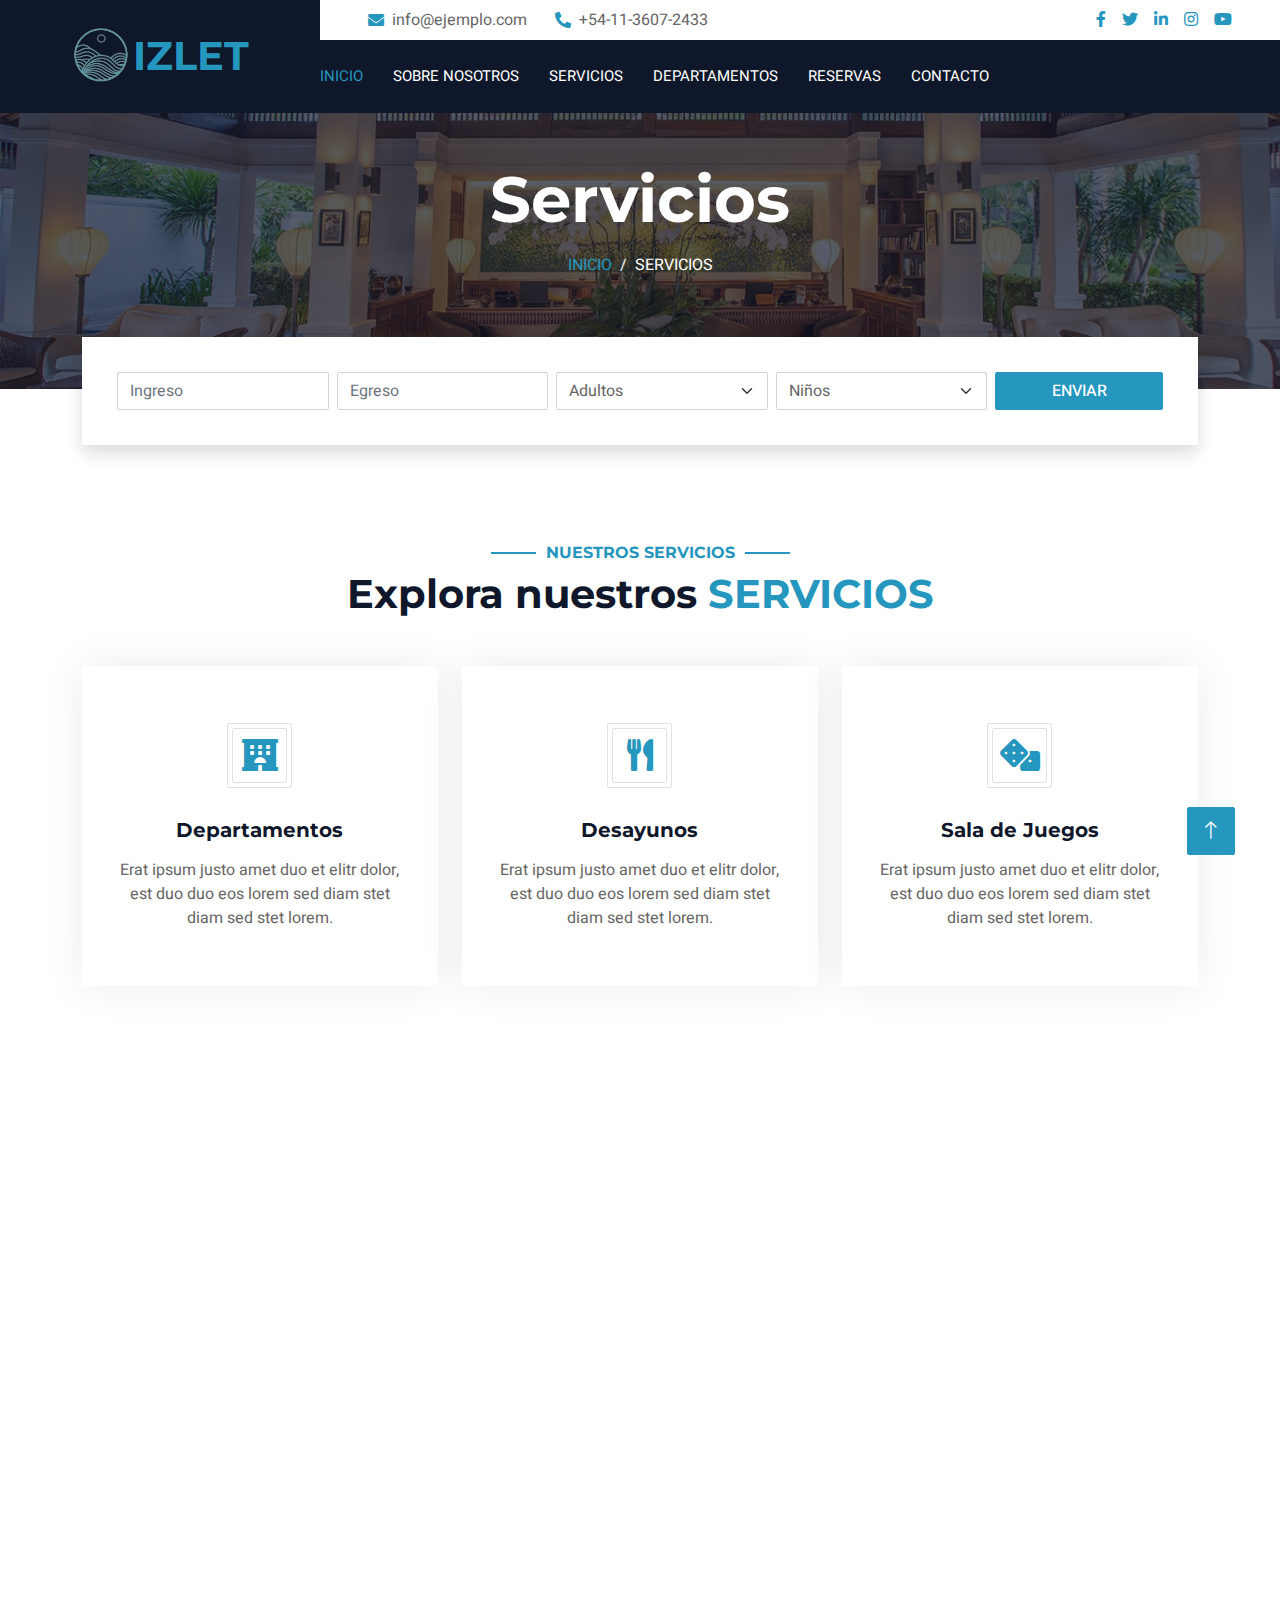
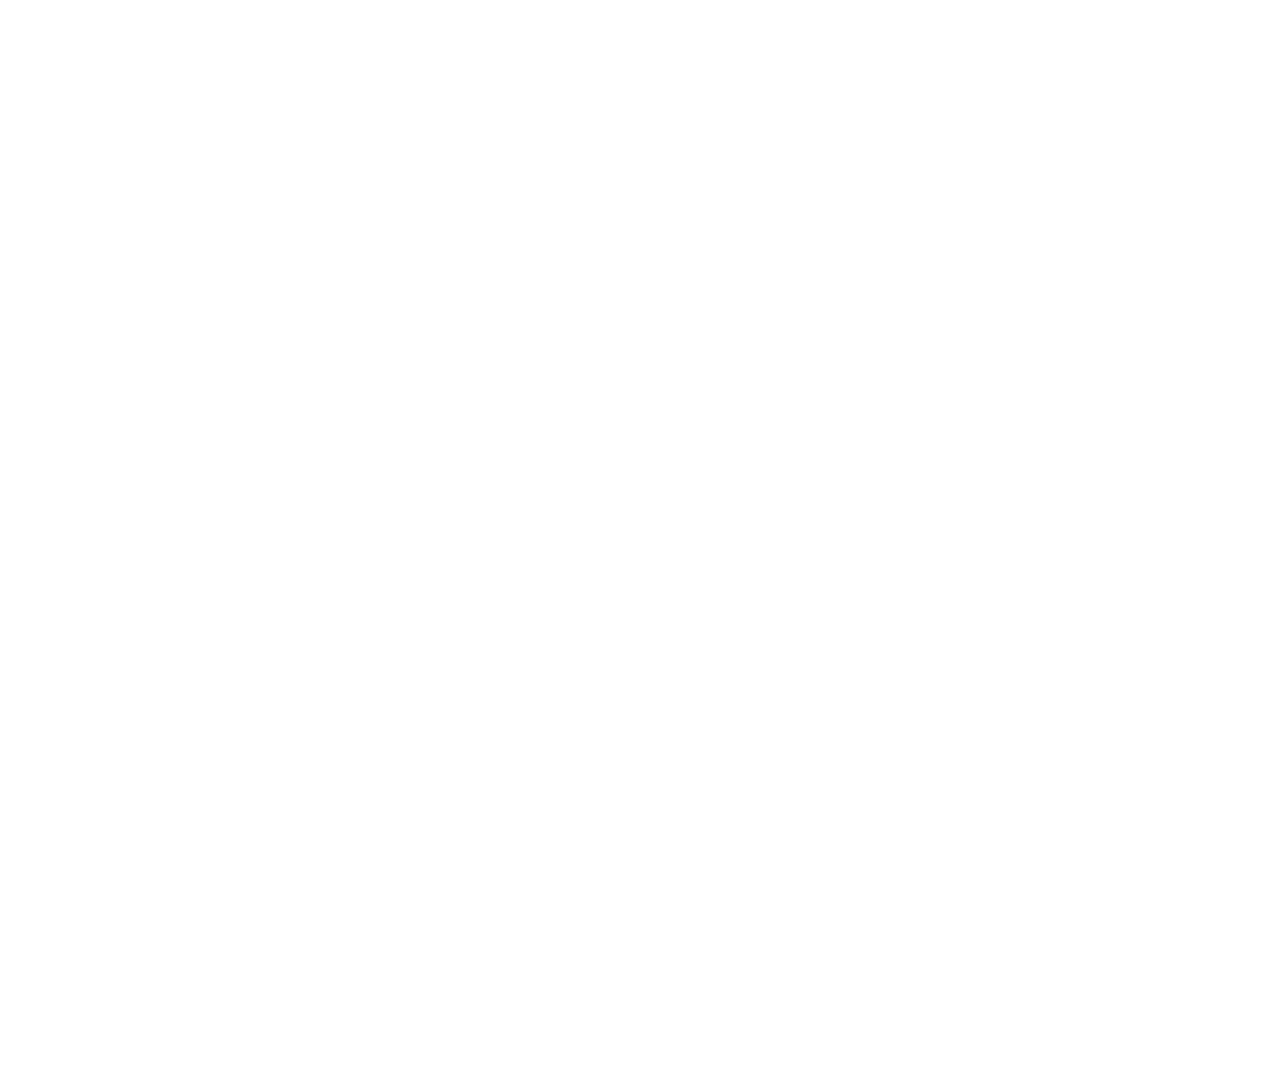
<file: service.html>
<!DOCTYPE html>
<html lang="es">

<head>
    <meta charset="utf-8">
    <title>Izlet Hotel</title>
    <meta content="width=device-width, initial-scale=1.0" name="viewport">
    <meta content="" name="keywords">
    <meta content="" name="description">

    <!-- Favicon -->
    <link href="img/logo_2_sin_texto_ok.png" rel="icon">

    <!-- Google Web Fonts -->
    <link rel="preconnect" href="https://fonts.googleapis.com">
    <link rel="preconnect" href="https://fonts.gstatic.com" crossorigin>
    <link href="https://fonts.googleapis.com/css2?family=Heebo:wght@400;500;600;700&family=Montserrat:wght@400;500;600;700&display=swap" rel="stylesheet">  

    <!-- Icon Font Stylesheet -->
    <link href="https://cdnjs.cloudflare.com/ajax/libs/font-awesome/5.10.0/css/all.min.css" rel="stylesheet">
    <link href="https://cdn.jsdelivr.net/npm/bootstrap-icons@1.4.1/font/bootstrap-icons.css" rel="stylesheet">

    <!-- Libraries Stylesheet -->
    <link href="lib/animate/animate.min.css" rel="stylesheet">
    <link href="lib/owlcarousel/assets/owl.carousel.min.css" rel="stylesheet">
    <link href="lib/tempusdominus/css/tempusdominus-bootstrap-4.min.css" rel="stylesheet" />

    <!-- Customized Bootstrap Stylesheet -->
    <link href="css/bootstrap.min.css" rel="stylesheet">

    <!-- Template Stylesheet -->
    <link href="css/style.css" rel="stylesheet">
</head>

<body>
    <div class="container-xxl bg-white p-0">
        <!-- Spinner Start -->
        <div id="spinner" class="show bg-white position-fixed translate-middle w-100 vh-100 top-50 start-50 d-flex align-items-center justify-content-center">
            <div class="spinner-border text-primary" style="width: 3rem; height: 3rem;" role="status">
                <span class="sr-only">Cargando...</span>
            </div>
        </div>
        <!-- Spinner End -->

        <!-- Header Start -->
        <div class="container-fluid bg-dark px-0">
            <div class="row gx-0">
                <div class="col-lg-3 bg-dark d-none d-lg-block">
                    <a href="index.html"
                        class="navbar-brand w-100 h-100 m-0 p-0 d-flex align-items-center justify-content-center">
                        <img src="img/logo_2_sin_texto_ok.png" alt="logo" height="60px">
                        <h1 class="m-0 text-primary text-uppercase">Izlet</h1>
                    </a>
                </div>
                <div class="col-lg-9">
                    <div class="row gx-0 bg-white d-none d-lg-flex">
                        <div class="col-lg-7 px-5 text-start">
                            <div class="h-100 d-inline-flex align-items-center py-2 me-4">
                                <i class="fa fa-envelope text-primary me-2"></i>
                                <p class="mb-0">info@ejemplo.com</p>
                            </div>
                            <div class="h-100 d-inline-flex align-items-center py-2">
                                <i class="fa fa-phone-alt text-primary me-2"></i>
                                <p class="mb-0">+54-11-3607-2433</p>
                            </div>
                        </div>
                        <div class="col-lg-5 px-5 text-end">
                            <div class="d-inline-flex align-items-center py-2">
                                <a class="me-3" href=""><i class="fab fa-facebook-f"></i></a>
                                <a class="me-3" href=""><i class="fab fa-twitter"></i></a>
                                <a class="me-3" href=""><i class="fab fa-linkedin-in"></i></a>
                                <a class="me-3" href=""><i class="fab fa-instagram"></i></a>
                                <a class="" href=""><i class="fab fa-youtube"></i></a>
                            </div>
                        </div>
                    </div>
                    <nav class="navbar navbar-expand-lg bg-dark navbar-dark p-3 p-lg-0">
                        <a href="index.html" class="navbar-brand d-block d-lg-none">
                            <h1 class="m-0 text-primary text-uppercase">Izlet</h1>
                        </a>
                        <button type="button" class="navbar-toggler" data-bs-toggle="collapse"
                            data-bs-target="#navbarCollapse">
                            <span class="navbar-toggler-icon"></span>
                        </button>
                        <div class="collapse navbar-collapse justify-content-between" id="navbarCollapse">
                            <div class="navbar-nav mr-auto py-0">
                                <a href="index.html" class="nav-item nav-link active">Inicio</a>
                                <a href="about.html" class="nav-item nav-link">Sobre Nosotros</a>
                                <a href="service.html" class="nav-item nav-link">Servicios</a>
                                <a href="room.html" class="nav-item nav-link">Departamentos</a>
                                <a href="booking.html" class="nav-item nav-link">Reservas</a>
                                <a href="contact.html" class="nav-item nav-link">Contacto</a>
                            </div>
                        </div>
                    </nav>
                </div>
            </div>
        </div>
        <!-- Header End -->


        <!-- Page Header Start -->
        <div class="container-fluid page-header mb-5 p-0" style="background-image: url(img/carousel-1.jpg);">
            <div class="container-fluid page-header-inner py-5">
                <div class="container text-center pb-5">
                    <h1 class="display-3 text-white mb-3 animated slideInDown">Servicios</h1>
                    <nav aria-label="breadcrumb">
                        <ol class="breadcrumb justify-content-center text-uppercase">
                            <li class="breadcrumb-item"><a href="index.html">Inicio</a></li>
                            <li class="breadcrumb-item text-white active" aria-current="page">Servicios</li>
                        </ol>
                    </nav>
                </div>
            </div>
        </div>
        <!-- Page Header End -->


        <!-- Booking Start -->
        <div class="container-fluid booking pb-5 wow fadeIn" data-wow-delay="0.1s">
            <div class="container">
                <div class="bg-white shadow" style="padding: 35px;">
                    <div class="row g-2">
                        <div class="col-md-10">
                            <div class="row g-2">
                                <div class="col-md-3">
                                    <div class="date" id="date1" data-target-input="nearest">
                                        <input type="text" class="form-control datetimepicker-input"
                                            placeholder="Ingreso" data-target="#date1" data-toggle="datetimepicker" />
                                    </div>
                                </div>
                                <div class="col-md-3">
                                    <div class="date" id="date2" data-target-input="nearest">
                                        <input type="text" class="form-control datetimepicker-input"
                                            placeholder="Egreso" data-target="#date2" data-toggle="datetimepicker" />
                                    </div>
                                </div>
                                <div class="col-md-3">
                                    <select class="form-select">
                                        <option selected>Adultos</option>
                                        <option value="1">Adulto 1</option>
                                        <option value="2">Adultos 2</option>
                                        <option value="3">Adultos 3</option>
                                    </select>
                                </div>
                                <div class="col-md-3">
                                    <select class="form-select">
                                        <option selected>Niños</option>
                                        <option value="1">Niño 1</option>
                                        <option value="2">Niños 2</option>
                                        <option value="3">Niños 3</option>
                                    </select>
                                </div>
                            </div>
                        </div>
                        <div class="col-md-2">
                            <button class="btn btn-primary w-100">Enviar</button>
                        </div>
                    </div>
                </div>
            </div>
        </div>
        <!-- Booking End -->


        <!-- Service Start -->
        <div class="container-xxl py-5">
            <div class="container">
                <div class="text-center wow fadeInUp" data-wow-delay="0.1s">
                    <h6 class="section-title text-center text-primary text-uppercase">Nuestros Servicios</h6>
                    <h1 class="mb-5">Explora nuestros <span class="text-primary text-uppercase">Servicios</span></h1>
                </div>
                <div class="row g-4">
                    <div class="col-lg-4 col-md-6 wow fadeInUp" data-wow-delay="0.1s">
                        <a class="service-item rounded" href="">
                            <div class="service-icon bg-transparent border rounded p-1">
                                <div class="w-100 h-100 border rounded d-flex align-items-center justify-content-center">
                                    <i class="fa fa-hotel fa-2x text-primary"></i>
                                </div>
                            </div>
                            <h5 class="mb-3">Departamentos</h5>
                            <p class="text-body mb-0">Erat ipsum justo amet duo et elitr dolor, est duo duo eos lorem
                                sed diam stet diam sed stet lorem.</p>
                        </a>
                    </div>
                    <div class="col-lg-4 col-md-6 wow fadeInUp" data-wow-delay="0.2s">
                        <a class="service-item rounded" href="">
                            <div class="service-icon bg-transparent border rounded p-1">
                                <div class="w-100 h-100 border rounded d-flex align-items-center justify-content-center">
                                    <i class="fa fa-utensils fa-2x text-primary"></i>
                                </div>
                            </div>
                            <h5 class="mb-3">Desayunos</h5>
                            <p class="text-body mb-0">Erat ipsum justo amet duo et elitr dolor, est duo duo eos lorem
                                sed diam stet diam sed stet lorem.</p>
                        </a>
                    </div>
                    <div class="col-lg-4 col-md-6 wow fadeInUp" data-wow-delay="0.4s">
                        <a class="service-item rounded" href="">
                            <div class="service-icon bg-transparent border rounded p-1">
                                <div class="w-100 h-100 border rounded d-flex align-items-center justify-content-center">
                                    <i class="fa fa-dice fa-2x text-primary"></i>
                                </div>
                            </div>
                            <h5 class="mb-3">Sala de Juegos</h5>
                            <p class="text-body mb-0">Erat ipsum justo amet duo et elitr dolor, est duo duo eos lorem
                                sed diam stet diam sed stet lorem.</p>
                        </a>
                    </div>
                    <div class="col-lg-4 col-md-6 wow fadeInUp" data-wow-delay="0.5s">
                        <a class="service-item rounded" href="">
                            <div class="service-icon bg-transparent border rounded p-1">
                                <div class="w-100 h-100 border rounded d-flex align-items-center justify-content-center">
                                    <i class="fa fa-glass-cheers fa-2x text-primary"></i>
                                </div>
                            </div>
                            <h5 class="mb-3">Eventos</h5>
                            <p class="text-body mb-0">Erat ipsum justo amet duo et elitr dolor, est duo duo eos lorem
                                sed diam stet diam sed stet lorem.</p>
                        </a>
                    </div>
                    <div class="col-lg-4 col-md-6 wow fadeInUp" data-wow-delay="0.6s">
                        <a class="service-item rounded" href="">
                            <div class="service-icon bg-transparent border rounded p-1">
                                <div class="w-100 h-100 border rounded d-flex align-items-center justify-content-center">
                                    <i class="fa fa-swimming-pool fa-2x text-primary"></i>
                                </div>
                            </div>
                            <h5 class="mb-3">Pileta de natación</h5>
                            <p class="text-body mb-0">Erat ipsum justo amet duo et elitr dolor, est duo duo eos lorem
                                sed diam stet diam sed stet lorem.</p>
                        </a>
                    </div>
                </div>
            </div>
        </div>
        <!-- Service End -->


        <!-- Testimonial Start -->
        <div class="container-xxl testimonial mt-5 py-5 bg-dark wow zoomIn" data-wow-delay="0.1s" style="margin-bottom: 90px;">
            <div class="container">
                <div class="owl-carousel testimonial-carousel py-5">
                    <div class="testimonial-item position-relative bg-white rounded overflow-hidden">
                        <p>Tempor stet labore dolor clita stet diam amet ipsum dolor duo ipsum rebum stet dolor amet diam stet. Est stet ea lorem amet est kasd kasd et erat magna eos</p>
                        <div class="d-flex align-items-center">
                            <img class="img-fluid flex-shrink-0 rounded" src="img/testimonial-1.jpg" style="width: 45px; height: 45px;">
                            <div class="ps-3">
                                <h6 class="fw-bold mb-1">Client Name</h6>
                                <small>Profession</small>
                            </div>
                        </div>
                        <i class="fa fa-quote-right fa-3x text-primary position-absolute end-0 bottom-0 me-4 mb-n1"></i>
                    </div>
                    <div class="testimonial-item position-relative bg-white rounded overflow-hidden">
                        <p>Tempor stet labore dolor clita stet diam amet ipsum dolor duo ipsum rebum stet dolor amet diam stet. Est stet ea lorem amet est kasd kasd et erat magna eos</p>
                        <div class="d-flex align-items-center">
                            <img class="img-fluid flex-shrink-0 rounded" src="img/testimonial-2.jpg" style="width: 45px; height: 45px;">
                            <div class="ps-3">
                                <h6 class="fw-bold mb-1">Client Name</h6>
                                <small>Profession</small>
                            </div>
                        </div>
                        <i class="fa fa-quote-right fa-3x text-primary position-absolute end-0 bottom-0 me-4 mb-n1"></i>
                    </div>
                    <div class="testimonial-item position-relative bg-white rounded overflow-hidden">
                        <p>Tempor stet labore dolor clita stet diam amet ipsum dolor duo ipsum rebum stet dolor amet diam stet. Est stet ea lorem amet est kasd kasd et erat magna eos</p>
                        <div class="d-flex align-items-center">
                            <img class="img-fluid flex-shrink-0 rounded" src="img/testimonial-3.jpg" style="width: 45px; height: 45px;">
                            <div class="ps-3">
                                <h6 class="fw-bold mb-1">Client Name</h6>
                                <small>Profession</small>
                            </div>
                        </div>
                        <i class="fa fa-quote-right fa-3x text-primary position-absolute end-0 bottom-0 me-4 mb-n1"></i>
                    </div>
                </div>
            </div>
        </div>
        <!-- Testimonial End -->


        <!-- Newsletter Start -->
        <div class="container newsletter mt-5 wow fadeIn" data-wow-delay="0.1s">
            <div class="row justify-content-center">
                <div class="col-lg-10 border rounded p-1">
                    <div class="border rounded text-center p-1">
                        <div class="bg-white rounded text-center p-5">
                            <h4 class="mb-4">Subscribase a nuestro <span class="text-primary text-uppercase">Newsletter</span></h4>
                            <div class="position-relative mx-auto" style="max-width: 400px;">
                                <input class="form-control w-100 py-3 ps-4 pe-5" type="text" placeholder="Email">
                                <button type="button" class="btn btn-primary py-2 px-3 position-absolute top-0 end-0 mt-2 me-2">Enviar</button>
                            </div>
                        </div>
                    </div>
                </div>
            </div>
        </div>
        <!-- Newsletter Start -->
        

        <!-- Footer Start -->
        <div class="container-fluid bg-dark text-light footer wow fadeIn" data-wow-delay="0.1s">
            <div class="container pb-5">
                <div class="row g-5">
                    <div class="col-md-6 col-lg-4">
                        <div class="bg-primary rounded p-4">
                            <img id="logo_footer" src="img/logo_1-removebg_ok.png" alt="imagen del logo de Izlet">
                        </div>
                    </div>
                    <div class="col-md-6 col-lg-3">
                        <h6 class="section-title text-start text-primary text-uppercase mb-4">Contacto</h6>
                        <p class="mb-2"><i class="fa fa-map-marker-alt me-3"></i>P.º 146 625, B7165 Villa Gesell,
                            Provincia de Buenos Aires</p>
                        <p class="mb-2"><i class="fa fa-phone-alt me-3"></i>+54-11-3607-2433</p>
                        <p class="mb-2"><i class="fa fa-envelope me-3"></i>info@example.com</p>
                        <div class="d-flex pt-2">
                            <a class="btn btn-outline-light btn-social" href=""><i class="fab fa-twitter"></i></a>
                            <a class="btn btn-outline-light btn-social" href=""><i class="fab fa-facebook-f"></i></a>
                            <a class="btn btn-outline-light btn-social" href=""><i class="fab fa-youtube"></i></a>
                            <a class="btn btn-outline-light btn-social" href=""><i class="fab fa-linkedin-in"></i></a>
                        </div>
                    </div>
                    <div class="col-lg-5 col-md-12">
                        <div class="row gy-5 g-4">
                            <div class="col-md-6">
                                <h6 class="section-title text-start text-primary text-uppercase mb-4">Compania</h6>
                                <a class="btn btn-link" href="about.html">Sobre Nosotros</a>
                                <a class="btn btn-link" href="contact.html">Contactanos</a>
                            </div>
                            <div class="col-md-6">
                                <h6 class="section-title text-start text-primary text-uppercase mb-4">Servicios</h6>
                                <a class="btn btn-link" href="">Desayunos</a>
                                <a class="btn btn-link" href="">Sala de Juegos</a>
                                <a class="btn btn-link" href="">Eventos</a>
                                <a class="btn btn-link" href="">Picina</a>
                            </div>
                        </div>
                    </div>
                </div>
            </div>
            <div class="container">
                <div class="copyright">
                    <div class="row">
                        <div class="col-md-6 text-center text-md-start mb-3 mb-md-0">
                            &copy; <a class="border-bottom" href="#">Izlet</a>, All Right Reserved.
                            
                            Designed By <a class="border-bottom" href="https://jmidev.netlify.app/">JmiDev</a>
                        </div>
                        
                    </div>
                </div>
            </div>
        </div>
        <!-- Footer End -->


        <!-- Back to Top -->
        <a href="#" class="btn btn-lg btn-primary btn-lg-square back-to-top"><i class="bi bi-arrow-up"></i></a>
    </div>

    <!-- JavaScript Libraries -->
    <script src="https://code.jquery.com/jquery-3.4.1.min.js"></script>
    <script src="https://cdn.jsdelivr.net/npm/bootstrap@5.0.0/dist/js/bootstrap.bundle.min.js"></script>
    <script src="lib/wow/wow.min.js"></script>
    <script src="lib/easing/easing.min.js"></script>
    <script src="lib/waypoints/waypoints.min.js"></script>
    <script src="lib/counterup/counterup.min.js"></script>
    <script src="lib/owlcarousel/owl.carousel.min.js"></script>
    <script src="lib/tempusdominus/js/moment.min.js"></script>
    <script src="lib/tempusdominus/js/moment-timezone.min.js"></script>
    <script src="lib/tempusdominus/js/tempusdominus-bootstrap-4.min.js"></script>

    <!-- Template Javascript -->
    <script src="js/main.js"></script>
</body>

</html>
</file>
<file: css/style.css>
/********** Template CSS **********/
:root {
    --primary: #2596be;
    --light: #F1F8FF;
    --dark: #0F172B;
}

.fw-medium {
    font-weight: 500 !important;
}

.fw-semi-bold {
    font-weight: 600 !important;
}

.back-to-top {
    position: fixed;
    display: none;
    right: 45px;
    bottom: 45px;
    z-index: 99;
}


/*** Spinner ***/
#spinner {
    opacity: 0;
    visibility: hidden;
    transition: opacity .5s ease-out, visibility 0s linear .5s;
    z-index: 99999;
}

#spinner.show {
    transition: opacity .5s ease-out, visibility 0s linear 0s;
    visibility: visible;
    opacity: 1;
}


/*** Button ***/
.btn {
    font-weight: 500;
    text-transform: uppercase;
    transition: .5s;
}

.btn.btn-primary,
.btn.btn-secondary {
    color: #FFFFFF;
}

.btn-square {
    width: 38px;
    height: 38px;
}

.btn-sm-square {
    width: 32px;
    height: 32px;
}

.btn-lg-square {
    width: 48px;
    height: 48px;
}

.btn-square,
.btn-sm-square,
.btn-lg-square {
    padding: 0;
    display: flex;
    align-items: center;
    justify-content: center;
    font-weight: normal;
    border-radius: 2px;
}


/*** Navbar ***/
.navbar-dark .navbar-nav .nav-link {
    margin-right: 30px;
    padding: 25px 0;
    color: #FFFFFF;
    font-size: 15px;
    text-transform: uppercase;
    outline: none;
}

.navbar-dark .navbar-nav .nav-link:hover,
.navbar-dark .navbar-nav .nav-link.active {
    color: var(--primary);
}

@media (max-width: 991.98px) {
    .navbar-dark .navbar-nav .nav-link  {
        margin-right: 0;
        padding: 10px 0;
    }
}


/*** Header ***/
.carousel-caption {
    top: 0;
    left: 0;
    right: 0;
    bottom: 0;
    background: rgba(15, 23, 43, .7);
    z-index: 1;
}

.carousel-control-prev,
.carousel-control-next {
    width: 10%;
}

.carousel-control-prev-icon,
.carousel-control-next-icon {
    width: 3rem;
    height: 3rem;
}


@media (max-width: 768px) {
    #header-carousel .carousel-item {
        position: relative;
        min-height: 450px;
    }

    #header-carousel .carousel-item img {
        position: absolute;
        width: 100%;
        height: 100%;
        object-fit: cover;
    }

    #header-carousel .container-img img {
        height: 60%;
        width: auto;
    }
}


.page-header {
    background-position: center center;
    background-repeat: no-repeat;
    background-size: cover;
}

.page-header-inner {
    background: rgba(15, 23, 43, .7);
}

.breadcrumb-item + .breadcrumb-item::before {
    color: var(--light);
}

.booking {
    position: relative;
    margin-top: -100px !important;
    z-index: 1;
}


/*** Section Title ***/
.section-title {
    position: relative;
    display: inline-block;
}

.section-title::before {
    position: absolute;
    content: "";
    width: 45px;
    height: 2px;
    top: 50%;
    left: -55px;
    margin-top: -1px;
    background: var(--primary);
}

.section-title::after {
    position: absolute;
    content: "";
    width: 45px;
    height: 2px;
    top: 50%;
    right: -55px;
    margin-top: -1px;
    background: var(--primary);
}

.section-title.text-start::before,
.section-title.text-end::after {
    display: none;
}


/*** Service ***/
.service-item {
    height: 320px;
    padding: 30px;
    display: flex;
    flex-direction: column;
    justify-content: center;
    text-align: center;
    background: #FFFFFF;
    box-shadow: 0 0 45px rgba(0, 0, 0, .08);
    transition: .5s;
}

.service-item:hover {
    background: var(--primary);
}

.service-item .service-icon {
    margin: 0 auto 30px auto;
    width: 65px;
    height: 65px;
    transition: .5s;
}

.service-item i,
.service-item h5,
.service-item p {
    transition: .5s;
}

.service-item:hover i,
.service-item:hover h5,
.service-item:hover p {
    color: #FFFFFF !important;
}


/*** Youtube Video ***/
.video {
    position: relative;
    height: 100%;
    min-height: 500px;
    background: linear-gradient(rgba(15, 23, 43, .1), rgba(15, 23, 43, .1)), url(../img/video.jpg);
    background-position: center center;
    background-repeat: no-repeat;
    background-size: cover;
}

.video .btn-play {
    position: absolute;
    z-index: 3;
    top: 50%;
    left: 50%;
    transform: translateX(-50%) translateY(-50%);
    box-sizing: content-box;
    display: block;
    width: 32px;
    height: 44px;
    border-radius: 50%;
    border: none;
    outline: none;
    padding: 18px 20px 18px 28px;
}

.video .btn-play:before {
    content: "";
    position: absolute;
    z-index: 0;
    left: 50%;
    top: 50%;
    transform: translateX(-50%) translateY(-50%);
    display: block;
    width: 100px;
    height: 100px;
    background: var(--primary);
    border-radius: 50%;
    animation: pulse-border 1500ms ease-out infinite;
}

.video .btn-play:after {
    content: "";
    position: absolute;
    z-index: 1;
    left: 50%;
    top: 50%;
    transform: translateX(-50%) translateY(-50%);
    display: block;
    width: 100px;
    height: 100px;
    background: var(--primary);
    border-radius: 50%;
    transition: all 200ms;
}

.video .btn-play img {
    position: relative;
    z-index: 3;
    max-width: 100%;
    width: auto;
    height: auto;
}

.video .btn-play span {
    display: block;
    position: relative;
    z-index: 3;
    width: 0;
    height: 0;
    border-left: 32px solid var(--dark);
    border-top: 22px solid transparent;
    border-bottom: 22px solid transparent;
}

@keyframes pulse-border {
    0% {
        transform: translateX(-50%) translateY(-50%) translateZ(0) scale(1);
        opacity: 1;
    }

    100% {
        transform: translateX(-50%) translateY(-50%) translateZ(0) scale(1.5);
        opacity: 0;
    }
}

#videoModal {
    z-index: 99999;
}

#videoModal .modal-dialog {
    position: relative;
    max-width: 800px;
    margin: 60px auto 0 auto;
}

#videoModal .modal-body {
    position: relative;
    padding: 0px;
}

#videoModal .close {
    position: absolute;
    width: 30px;
    height: 30px;
    right: 0px;
    top: -30px;
    z-index: 999;
    font-size: 30px;
    font-weight: normal;
    color: #FFFFFF;
    background: #000000;
    opacity: 1;
}


/*** Testimonial ***/
.testimonial {
    background: linear-gradient(rgba(15, 23, 43, .7), rgba(15, 23, 43, .7)), url(../img/carousel-2.jpg);
    background-position: center center;
    background-repeat: no-repeat;
    background-size: cover;
}

.testimonial-carousel {
    padding-left: 65px;
    padding-right: 65px;
}

.testimonial-carousel .testimonial-item {
    padding: 30px;
}

.testimonial-carousel .owl-nav {
    position: absolute;
    width: 100%;
    height: 40px;
    top: calc(50% - 20px);
    left: 0;
    display: flex;
    justify-content: space-between;
    z-index: 1;
}

.testimonial-carousel .owl-nav .owl-prev,
.testimonial-carousel .owl-nav .owl-next {
    position: relative;
    width: 40px;
    height: 40px;
    display: flex;
    align-items: center;
    justify-content: center;
    color: #FFFFFF;
    background: var(--primary);
    border-radius: 2px;
    font-size: 18px;
    transition: .5s;
}

.testimonial-carousel .owl-nav .owl-prev:hover,
.testimonial-carousel .owl-nav .owl-next:hover {
    color: var(--primary);
    background: #FFFFFF;
}


/*** Team ***/
.team-item,
.team-item .bg-primary,
.team-item .bg-primary i {
    transition: .5s;
}

.team-item:hover {
    border-color: var(--secondary) !important;
}

.team-item:hover .bg-primary {
    background: var(--secondary) !important;
}

.team-item:hover .bg-primary i {
    color: var(--secondary) !important;
}


/*** Footer ***/
.newsletter {
    position: relative;
    z-index: 1;
}

.footer {
    position: relative;
    margin-top: -110px;
    padding-top: 180px;
}

.footer .btn.btn-social {
    margin-right: 5px;
    width: 35px;
    height: 35px;
    display: flex;
    align-items: center;
    justify-content: center;
    color: var(--light);
    border: 1px solid #FFFFFF;
    border-radius: 35px;
    transition: .3s;
}

.footer .btn.btn-social:hover {
    color: var(--primary);
}

.footer .btn.btn-link {
    display: block;
    margin-bottom: 5px;
    padding: 0;
    text-align: left;
    color: #FFFFFF;
    font-size: 15px;
    font-weight: normal;
    text-transform: capitalize;
    transition: .3s;
}

.footer .btn.btn-link::before {
    position: relative;
    content: "\f105";
    font-family: "Font Awesome 5 Free";
    font-weight: 900;
    margin-right: 10px;
}

.footer .btn.btn-link:hover {
    letter-spacing: 1px;
    box-shadow: none;
}

.footer .copyright {
    padding: 25px 0;
    font-size: 15px;
    border-top: 1px solid rgba(256, 256, 256, .1);
}

.footer .copyright a {
    color: var(--light);
}

#logo_footer{
    width: 250px;
    margin-bottom: 50px;
}

.footer .footer-menu a {
    margin-right: 15px;
    padding-right: 15px;
    border-right: 1px solid rgba(255, 255, 255, .3);
}

.footer .footer-menu a:last-child {
    margin-right: 0;
    padding-right: 0;
    border-right: none;
}
</file>
